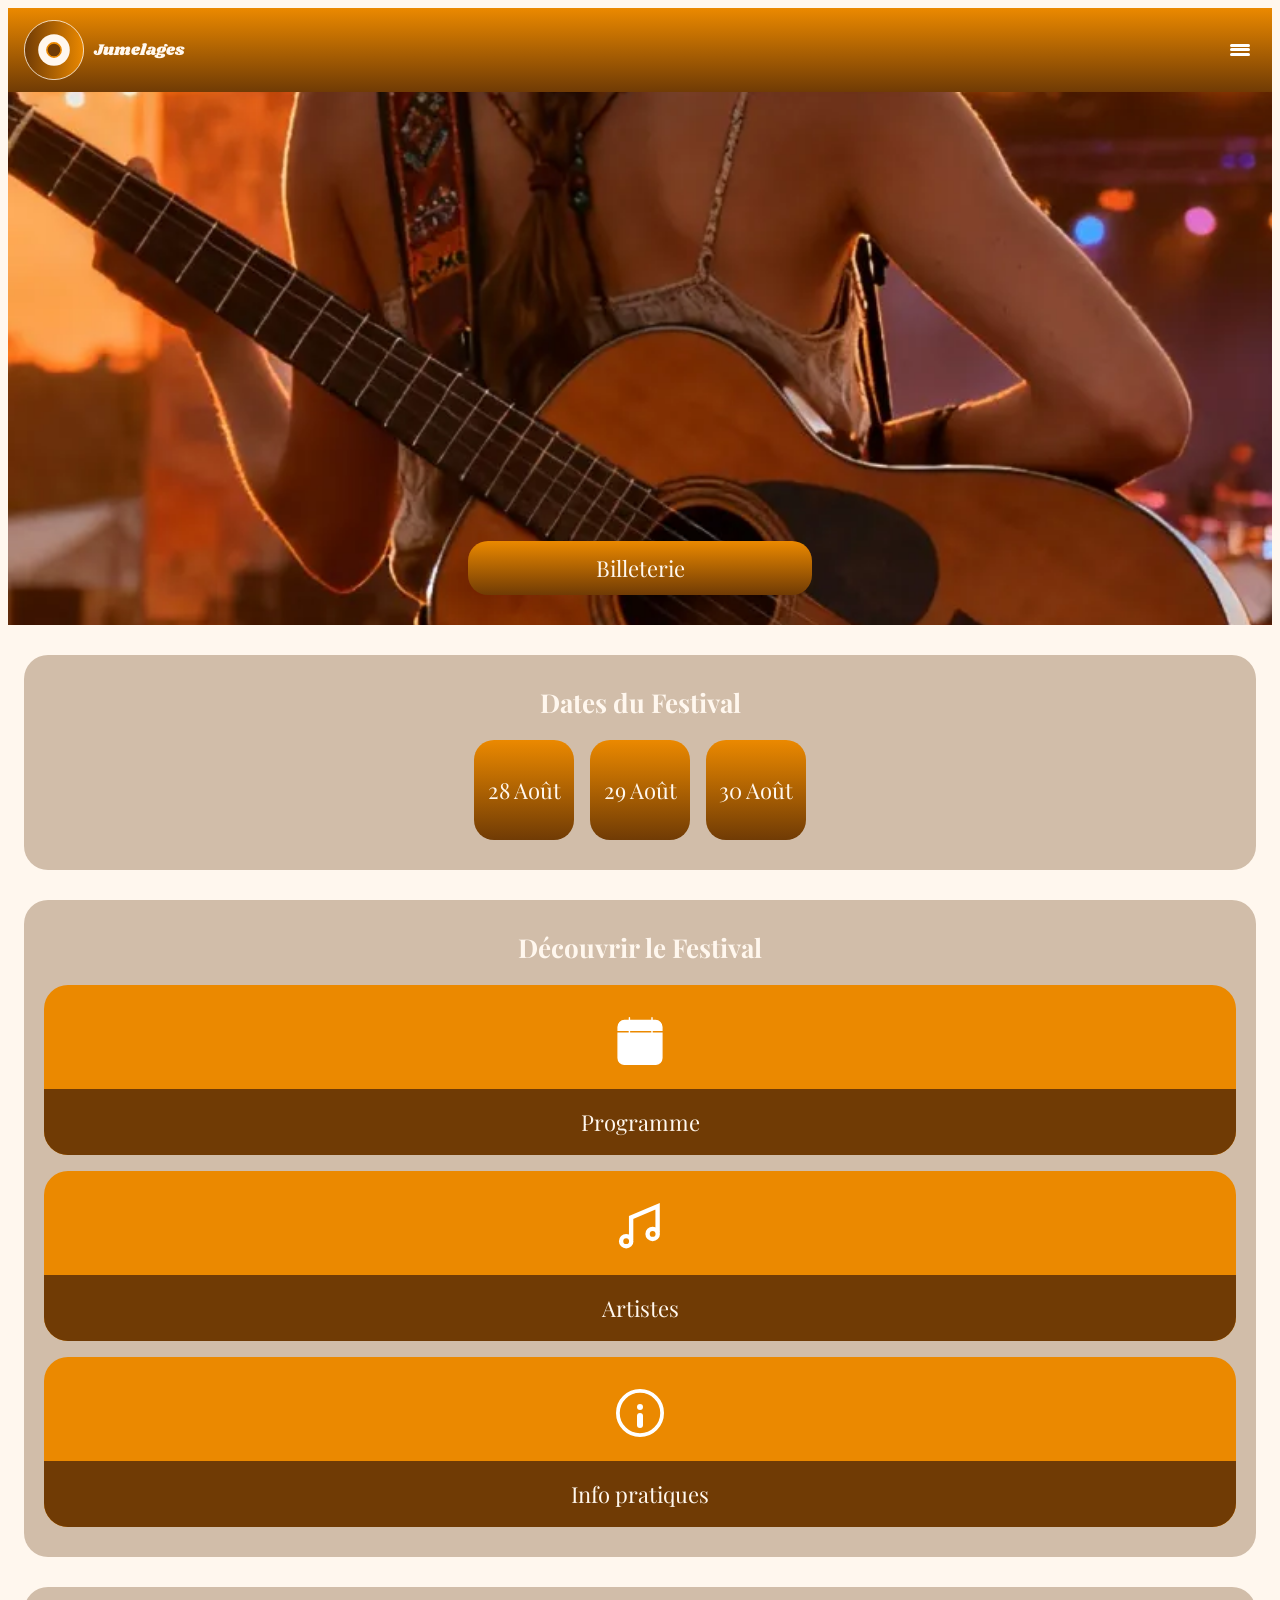
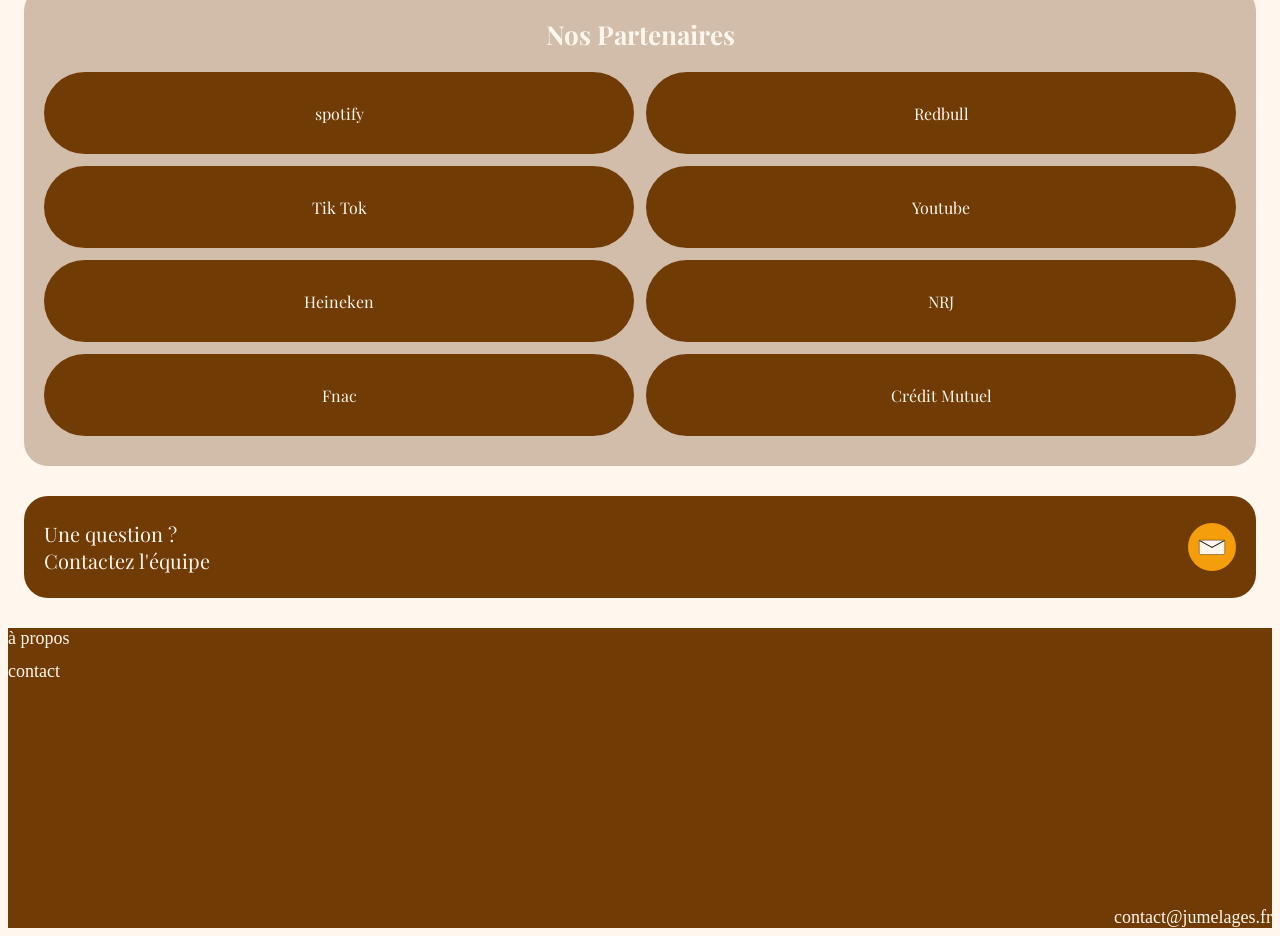
<file: index.html>
<!DOCTYPE html>
<html lang="fr">

<head>
    <meta charset="UTF-8">
    <meta name="viewport" content="width=device-width, initial-scale=1.0">
    <meta name="description" content="Festival de musique Jumelages tenu à Montbéliard">
    <title>Jumelages - Festival de Musique</title>
    <!-- Script chargé en bas de page (voir fin du body) -->
    <!-- Feuille de styles -->
    <link rel="stylesheet" href="/src/css/style.css">
    <!-- Favicons -->
    <link rel="icon" type="image/png" href="/assets/favicon/favicon-96x96.png" sizes="96x96">
    <link rel="icon" type="image/svg+xml" href="/assets/favicon/favicon.svg">
    <link rel="shortcut icon" href="/assets/favicon/favicon.ico">
    <link rel="apple-touch-icon" sizes="180x180" href="/assets/favicon/apple-touch-icon.png">
    <link rel="manifest" href="/assets/favicon/site.webmanifest">
    <meta name="apple-mobile-web-app-title" content="Jumelages">
    <!--Fonts-->
    <link rel="preconnect" href="https://fonts.googleapis.com">
    <link rel="preconnect" href="https://fonts.gstatic.com" crossorigin>
    <link
        href="https://fonts.googleapis.com/css2?family=Inter:ital,opsz,wght@0,14..32,100..900;1,14..32,100..900&family=Shrikhand&display=swap"
        rel="stylesheet">
    <link rel="preconnect" href="https://fonts.googleapis.com">
    <link rel="preconnect" href="https://fonts.gstatic.com" crossorigin>
    <link
        href="https://fonts.googleapis.com/css2?family=Inter:ital,opsz,wght@0,14..32,100..900;1,14..32,100..900&family=Playfair+Display:ital,wght@0,400..900;1,400..900&family=Shrikhand&display=swap"
        rel="stylesheet">
</head>
<body>
    <!-- Header -->
    <header class="header">
        <a class="header__link" href="/">
            <img class="header__logo" src="/assets/Icone/Logo.svg" alt="Logo Jumelages">
            <p class="header__logo-text">Jumelages</p>
        </a>
        <button class="menu-toggle" id="menuOpen" type="button" aria-controls="mainMenu" aria-expanded="false">
            <span></span>
            Menu
        </button>
        <!-- Menu -->
    <nav id="mainMenu" class="menu" aria-hidden="true">
        <div class="menu__bar">
            <div class="menu__brand">
                <img src="/assets/Icone/Logo.svg" alt="Logo Jumelages" class="menu__logo">
                <span class="menu__title">Jumelages</span>
            </div>
            <button class="menu__close" id="menuClose" type="button" aria-label="Fermer le menu">×</button>
        </div>
        <ul class="menu__list">
            <li><a class="menu__item-acceuil" href="/"><span class="menu__icon"><img src="assets/Icone/House.svg" alt=""></span><span class="menu__text">Accueil</span></a></li>
            <li><a class="menu__item" href="/le_festival.html"><span class="menu__icon"></span><span class="menu__text">Le Festival</span></a></li>
            <li><a class="menu__item" href="/programme.html"><span class="menu__icon"><img src="assets/Icone/calepin.svg" alt=""></span><span class="menu__text">Programme</span></a></li>
            <li><a class="menu__item" href="/artiste.html"><span class="menu__icon"><img src="assets/Icone/note-de-musique.svg" alt=""></span><span class="menu__text">Artistes</span></a></li>
            <li><a class="menu__item" href="/scenes.html"><span class="menu__icon"><img src="assets/Icone/Position.svg" alt=""></span><span class="menu__text">Scènes</span></a></li>
            <li><a class="menu__item" href="/info_pratique.html"><span class="menu__icon"><img src="assets/Icone/Information.svg" alt=""></span><span class="menu__text">Infos pratiques</span></a></li>
            <li><a class="menu__item" href="/contact.html"><span class="menu__icon"><img src="assets/Icone/Icône-envellope-seule.svg" alt="icone envelloppe"></span><span class="menu__text">Contact</span></a></li>
        </ul>
    </nav>

    </header>
    
    <!-- Contenu principal -->
    <main>
        <!-- Hero -->
        <div class="hero__home">
            <button class="hero__button">Billeterie</button>
        </div>
        <!-- Dates Festival -->
        <div class="dates-festival">
            <h3> Dates du Festival </h3>
            <ul class="dates-festival__list">
                <li class="dates-festival__item">
                    <button class="dates-festival__button">28 Août</button>
                </li>
                <li class="dates-festival__item">
                    <button class="dates-festival__button">29 Août</button>
                </li>
                <li class="dates-festival__item">
                    <button class="dates-festival__button">30 Août</button>
                </li>
            </ul>
        </div>
        <!-- Découvrir le Festival -->
        <div class="decouvrir-festival">
            <h3> Découvrir le Festival </h3>
            <ul class="decouvrir-festival__list">
                <li class="decouvrir-festival__item">
                    <a href="/programme.html">
                        <img src="/assets/Icone/calepin.svg" alt="">
                        <p class="btn"> 
                            Programme
                        </p>
                    </a>
                </li>
                <li class="decouvrir-festival__item">
                    <a href="/artiste.html">
                        <img src="/assets/Icone/note-de-musique.svg" alt="">
                        <p class="btn">
                            Artistes
                        </p>
                    </a>
                </li>
                <li class="decouvrir-festival__item">
                    <a href="/info_pratique.html">
                        <img src="/assets/Icone/Information.svg" alt="">
                        <p class="btn">
                            Info pratiques
                        </p>
                    </a>
                </li>
            </ul>
        </div>
        <!-- Partenaires -->
        <div class="partenaires">
            <h3> Nos Partenaires </h3>
            <ul class="partenaires__list">
                <li class="partenaires__item">
                    <a href="https://open.spotify.com/intl-fr">
                        <p class="sous-titre">
                        spotify
                        </p>
                    </a>
                </li>
                <li class="partenaires__item">
                    <a href="https://www.redbull.com/fr-fr">
                        <p class="sous-titre">
                            Redbull
                        </p>
                    </a>
                </li>
                <li class="partenaires__item">
                    <a href="https://www.tiktok.com/fr">
                        <p class="sous-titre">
                            Tik Tok
                        </p>
                    </a>
                </li>
                <li class="partenaires__item">
                    <a href="https://www.youtube.com">
                        <p class="sous-titre">
                            Youtube
                        </p>
                    </a>
                </li>
                <li class="partenaires__item">
                    <a href="https://www.heinekenfrance.fr">
                        <p class="sous-titre">
                            Heineken
                        </p>
                    </a>
                </li>
                <li class="partenaires__item">
                    <a href="https://www.nrj.fr">
                        <p class="sous-titre">
                            NRJ
                        </p>
                    </a>
                </li>
                <li class="partenaires__item">
                    <a href="https://www.fnac.com">
                        <p class="sous-titre">
                            Fnac
                        </p>
                    </a>
                </li>
                <li class="partenaires__item">
                    <a href="https://www.creditmutuel.fr">
                        <p class="sous-titre">
                            Crédit Mutuel
                        </p>
                    </a>
                </li>
            </ul>
        </div>
        <!-- Bouton de contact-->
         <div class="contact-btn">
            <p class="texte">
                Une question ?
                <br/>
                <span class="sous-titre">
                 Contactez l'équipe  
                </span>
            </p>
            <img src="/assets/Icone/Icone_envellope.svg" alt="">
         </div>
    </main>
    <!-- Footer -->
    <footer class="footer">
        <nav class="footer__nav">
            <a href="/le_festival.html" class="footer__link">à propos</a>
            <a href="/contact.html" class="footer__link">contact</a>
        </nav>
        <p class="footer__contact">contact@jumelages.fr</p>
    </footer>
    </body>
    <script src="/src/js/sript.js"></script>
</html>
</file>
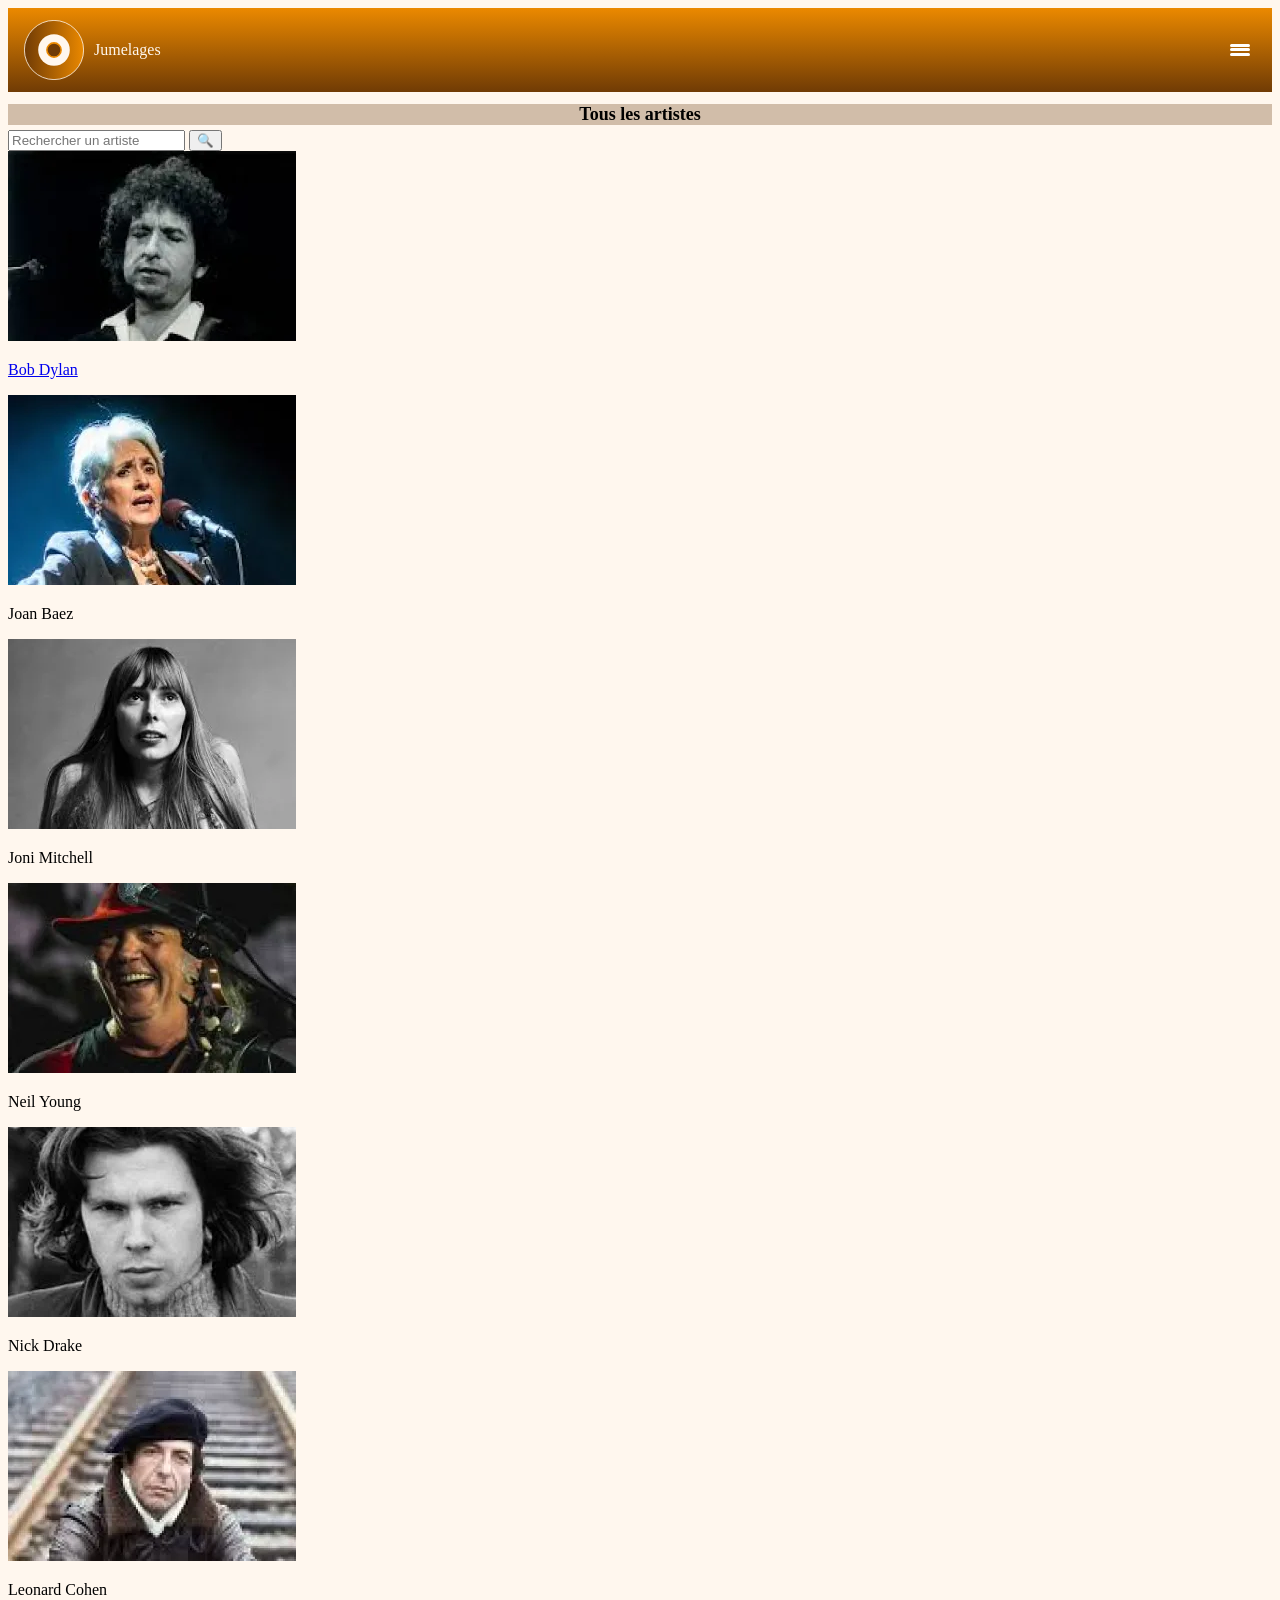
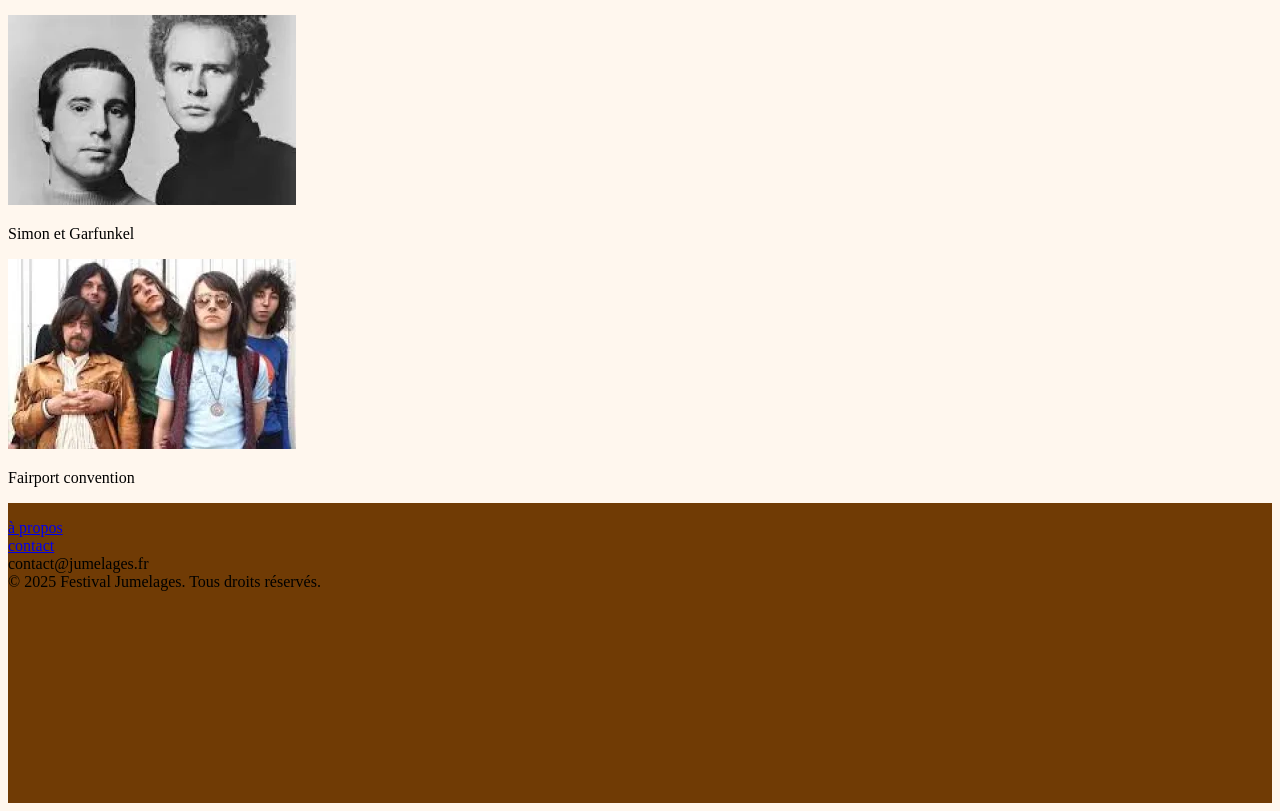
<file: artiste.html>
<!DOCTYPE html>
<html lang="fr">

<head>
    <meta charset="UTF-8">
    <meta name="viewport" content="width=device-width, initial-scale=1.0">
    <title>Jumelages</title>
    <!-- Feuille de styles -->
    <link rel="stylesheet" href="/src/css/style.css">
    <!-- Favicons -->
    <link rel="icon" type="image/png" href="/assets/favicon/favicon-96x96.png" sizes="96x96">
    <link rel="icon" type="image/svg+xml" href="/assets/favicon/favicon.svg">
    <link rel="shortcut icon" href="/assets/favicon/favicon.ico">
    <link rel="apple-touch-icon" sizes="180x180" href="/assets/favicon/apple-touch-icon.png">
    <link rel="manifest" href="/assets/favicon/site.webmanifest">
    <meta name="apple-mobile-web-app-title" content="Jumelages">
</head>

<body>
    <!-- Header -->
    <header class="header">
        <a class="header__link" href="/">
            <img class="header__logo" src="/assets/Icone/Logo.svg" alt="Logo Jumelages">
            <p class="header__logo-text">Jumelages</p>
        </a>
        <button class="menu-toggle" id="menuOpen" type="button" aria-controls="mainMenu" aria-expanded="false">
            <span></span>
            Menu
        </button>
    </header>

    <!-- Menu drawer -->
    <nav id="mainMenu" class="menu" aria-hidden="true">
        <div class="menu__bar">
            <div class="menu__brand">
                <img src="/assets/Icone/Logo.svg" alt="Logo Jumelages" class="menu__logo">
                <span class="menu__title">Jumelages</span>
            </div>
            <button class="menu__close" id="menuClose" type="button" aria-label="Fermer le menu">×</button>
        </div>
        <ul class="menu__list">
            <li><a class="menu__item-acceuil" href="/"><span class="menu__icon"><img src="assets/Icone/House.svg"
                            alt=""></span><span class="menu__text">Accueil</span></a></li>
            <li><a class="menu__item" href="/le_festival.html"><span class="menu__icon"></span><span
                        class="menu__text">Le
                        Festival</span></a></li>
            <li><a class="menu__item" href="/programme.html"><span class="menu__icon"><img
                            src="assets/Icone/calepin.svg" alt=""></span><span class="menu__text">Programme</span></a>
            </li>
            <li><a class="menu__item" href="/artiste.html"><span class="menu__icon"><img
                            src="assets/Icone/note-de-musique.svg" alt=""></span><span
                        class="menu__text">Artistes</span></a></li>
            <li><a class="menu__item" href="/scenes.html"><span class="menu__icon"><img src="assets/Icone/Position.svg"
                            alt=""></span><span class="menu__text">Scènes</span></a></li>
            <li><a class="menu__item" href="/info_pratique.html"><span class="menu__icon"><img
                            src="assets/Icone/Information.svg" alt=""></span><span class="menu__text">Infos
                        pratiques</span></a></li>
            <li><a class="menu__item" href="/contact.html"><span class="menu__icon"><img
                            src="assets/Icone/Icône-envellope-seule.svg" alt="icone envelloppe"></span><span
                        class="menu__text">Contact</span></a></li>
        </ul>
    </nav>
    </header>
    <!--Contenu principale-->
    <main>
        <div class="hero">
            <h1>
                Tous les artistes
            </h1>
        </div>
        <div class="search-bar">
            <input type="search" id="site-search" name="q" placeholder="Rechercher un artiste" />
            <button type="submit" class="search-btn">🔍</button>
        </div>
        <div class="artiste_card">
            <a href="/template_artiste.html">
                <img src="/assets/Image/bob_dylan_picture.webp" alt="Photos de l'artiste Bob Dylan" loading="lazy">
                <p class="texte__artiste">
                    Bob Dylan
                </p>
            </a>
            <a>
                <img src="/assets/Image/joan_baez_picture.webp" alt="Photos de l'artiste Joan Baez" loading="lazy">
                <p class="texte__artiste">
                    Joan Baez
                </p>
            </a>
            <a>
                <img src="/assets/Image/joni_mitchell_picture.webp" alt="Photos de l'artiste Joni Mitchell"
                    loading="lazy">
                <p class="texte__artiste">
                    Joni Mitchell
                </p>
            </a>
            <a>
                <img src="/assets/Image/neil_young_picture.webp" alt="Photos de l'artiste Neil Young" loading="lazy">
                <p class="texte__artiste">
                    Neil Young
                </p>
            </a>
            <a>
                <img src="/assets/Image/nick_drack_picture.webp" alt="Photos de l'artiste Nick Drake" loading="lazy">
                <p class="texte__artiste">
                    Nick Drake
                </p>
            </a>
            <a>
                <img src="/assets/Image/leonard_cohen_picture.webp" alt="Photos de l'artiste Leonard Cohen"
                    loading="lazy">
                <p class="texte__artiste">
                    Leonard Cohen
                </p>
            </a>
            <a>
                <img src="/assets/Image/simon_garfunkel_picture.webp" alt="Photos du groupe Simon et Garfunkel"
                    loading="lazy">
                <p class="texte__artiste">
                    Simon et Garfunkel
                </p>
            </a>
            <a>
                <img src="/assets/Image/fairport_convention_picture.webp"
                    alt="Photos du groupe d'artistes Fairport convention" loading="lazy">
                <p class="texte__artiste">
                    Fairport convention
                </p>
            </a>
        </div>
    </main>
    <!-- Footer -->
    <footer class="footer">
        <p class="footer__text">
            <a href="/le_festival.html">
                à propos
            </a>
            <br />
            <a href="/contact.html">
                contact
            </a>
            <br />
            contact@jumelages.fr
            <br />
            &copy; 2025 Festival Jumelages. Tous droits réservés.
        </p>
    </footer>
</body>

</html>
</file>
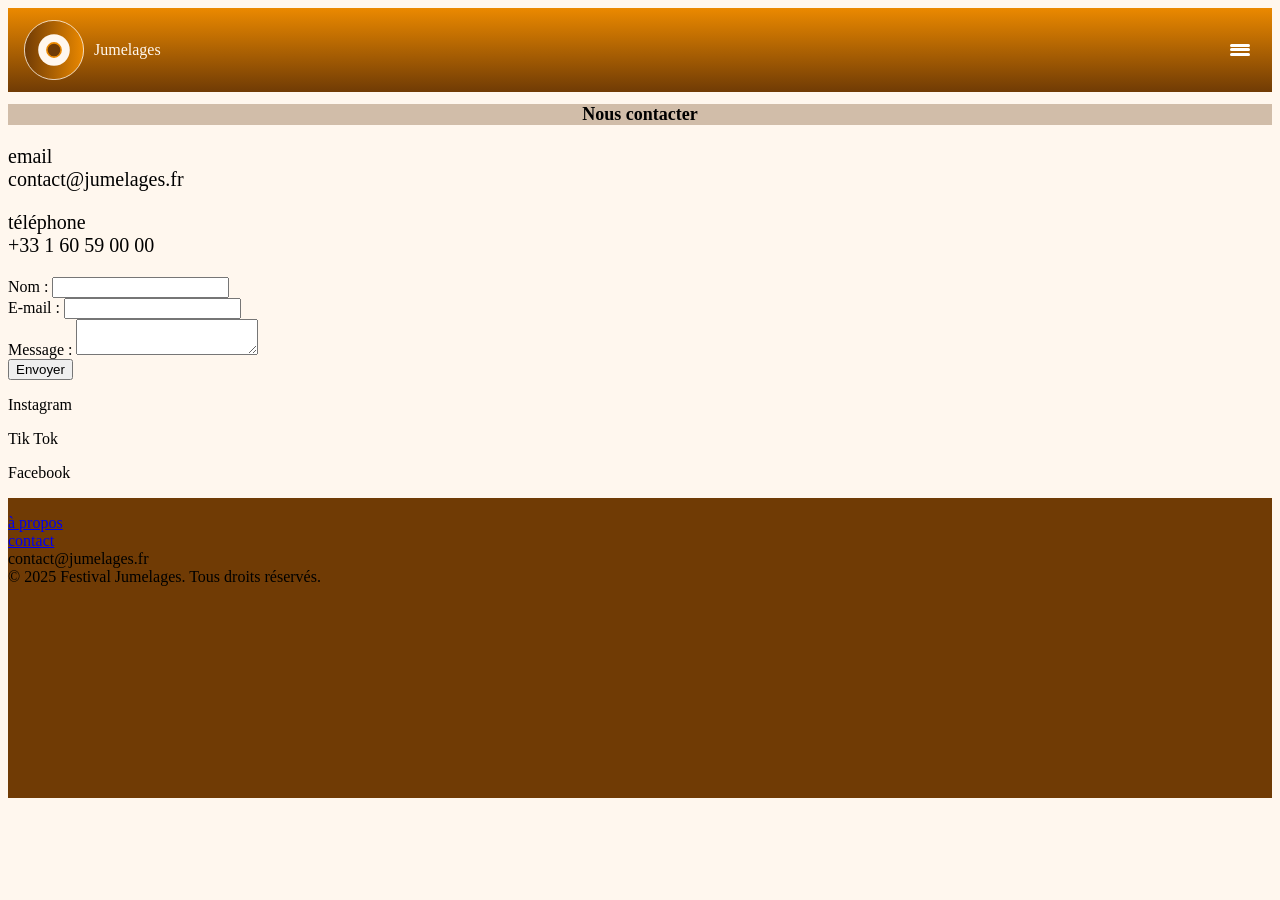
<file: contact.html>
<!DOCTYPE html>
<html lang="fr">

<head>
    <meta charset="UTF-8">
    <meta name="viewport" content="width=device-width, initial-scale=1.0">
    <title>Jumelages</title>
    <!-- Feuille de styles -->
    <link rel="stylesheet" href="/src/css/style.css">
    <!-- Favicons -->
    <link rel="icon" type="image/png" href="/assets/favicon/favicon-96x96.png" sizes="96x96">
    <link rel="icon" type="image/svg+xml" href="/assets/favicon/favicon.svg">
    <link rel="shortcut icon" href="/assets/favicon/favicon.ico">
    <link rel="apple-touch-icon" sizes="180x180" href="/assets/favicon/apple-touch-icon.png">
    <link rel="manifest" href="/assets/favicon/site.webmanifest">
    <meta name="apple-mobile-web-app-title" content="Jumelages">
</head>

<body>
    <!-- Header -->
    <header class="header">
        <a class="header__link" href="/">
            <img class="header__logo" src="/assets/Icone/Logo.svg" alt="Logo Jumelages">
            <p class="header__logo-text">Jumelages</p>
        </a>
        <button class="menu-toggle" id="menuOpen" type="button" aria-controls="mainMenu" aria-expanded="false">
            <span></span>
            Menu
        </button>
    </header>

    <!-- Menu drawer -->
    <nav id="mainMenu" class="menu" aria-hidden="true">
        <div class="menu__bar">
            <div class="menu__brand">
                <img src="/assets/Icone/Logo.svg" alt="Logo Jumelages" class="menu__logo">
                <span class="menu__title">Jumelages</span>
            </div>
            <button class="menu__close" id="menuClose" type="button" aria-label="Fermer le menu">×</button>
        </div>
        <ul class="menu__list">
            <li><a class="menu__item-acceuil" href="/"><span class="menu__icon"><img src="assets/Icone/House.svg"
                            alt=""></span><span class="menu__text">Accueil</span></a></li>
            <li><a class="menu__item" href="/le_festival.html"><span class="menu__icon"></span><span
                        class="menu__text">Le
                        Festival</span></a></li>
            <li><a class="menu__item" href="/programme.html"><span class="menu__icon"><img
                            src="assets/Icone/calepin.svg" alt=""></span><span class="menu__text">Programme</span></a>
            </li>
            <li><a class="menu__item" href="/artiste.html"><span class="menu__icon"><img
                            src="assets/Icone/note-de-musique.svg" alt=""></span><span
                        class="menu__text">Artistes</span></a></li>
            <li><a class="menu__item" href="/scenes.html"><span class="menu__icon"><img src="assets/Icone/Position.svg"
                            alt=""></span><span class="menu__text">Scènes</span></a></li>
            <li><a class="menu__item" href="/info_pratique.html"><span class="menu__icon"><img
                            src="assets/Icone/Information.svg" alt=""></span><span class="menu__text">Infos
                        pratiques</span></a></li>
            <li><a class="menu__item" href="/contact.html"><span class="menu__icon"><img
                            src="assets/Icone/Icône-envellope-seule.svg" alt="icone envelloppe"></span><span
                        class="menu__text">Contact</span></a></li>
        </ul>
    </nav>
    </header>

    <!-- Contenu principal -->
    <main>
        <div class="hero">
            <h1>
                Nous contacter
            </h1>
        </div>
        <div class="info__contact">
            <p class="texte">
                email
                <br />
                contact@jumelages.fr
            </p>
        </div>
        <div class="info__contact">
            <p class="texte">
                téléphone
                <br />
                +33 1 60 59 00 00
            </p>
        </div>
        <div class="formulaire">
            <form action="/data.html" method="post">
                <div class="formulaire__input">
                    <label for="name">Nom&nbsp;:</label>
                    <input type="text" id="name" name="user_name" />
                </div>
                <div class="formulaire__input">
                    <label for="mail">E-mail&nbsp;:</label>
                    <input type="email" id="mail" name="user_mail" />
                </div>
                <div class="formulaire__input">
                    <label for="msg">Message&nbsp;:</label>
                    <textarea id="msg" name="user_message">
                    </textarea>
                </div>
                <div class="button__formulaire">
                    <button type="submit">Envoyer</button>
                </div>
            </form>
            <div class="card__reseaux">
                <p class="sous-titre">
                    Instagram
                </p>
            </div>
            <div class="card__reseaux">
                <p class="sous-titre">
                    Tik Tok
                </p>
            </div>
            <div class="card__reseaux">
                <p class="sous-titre">
                    Facebook
                </p>
            </div>
    </main>
    <!-- Footer -->
    <footer class="footer">
        <p class="footer__text">
            <a href="/le_festival.html">
                à propos
            </a>
            <br />
            <a href="/contact.html">
                contact
            </a>
            <br />
            contact@jumelages.fr
            <br />
            &copy; 2025 Festival Jumelages. Tous droits réservés.
        </p>
    </footer>
</body>

</html>
</file>
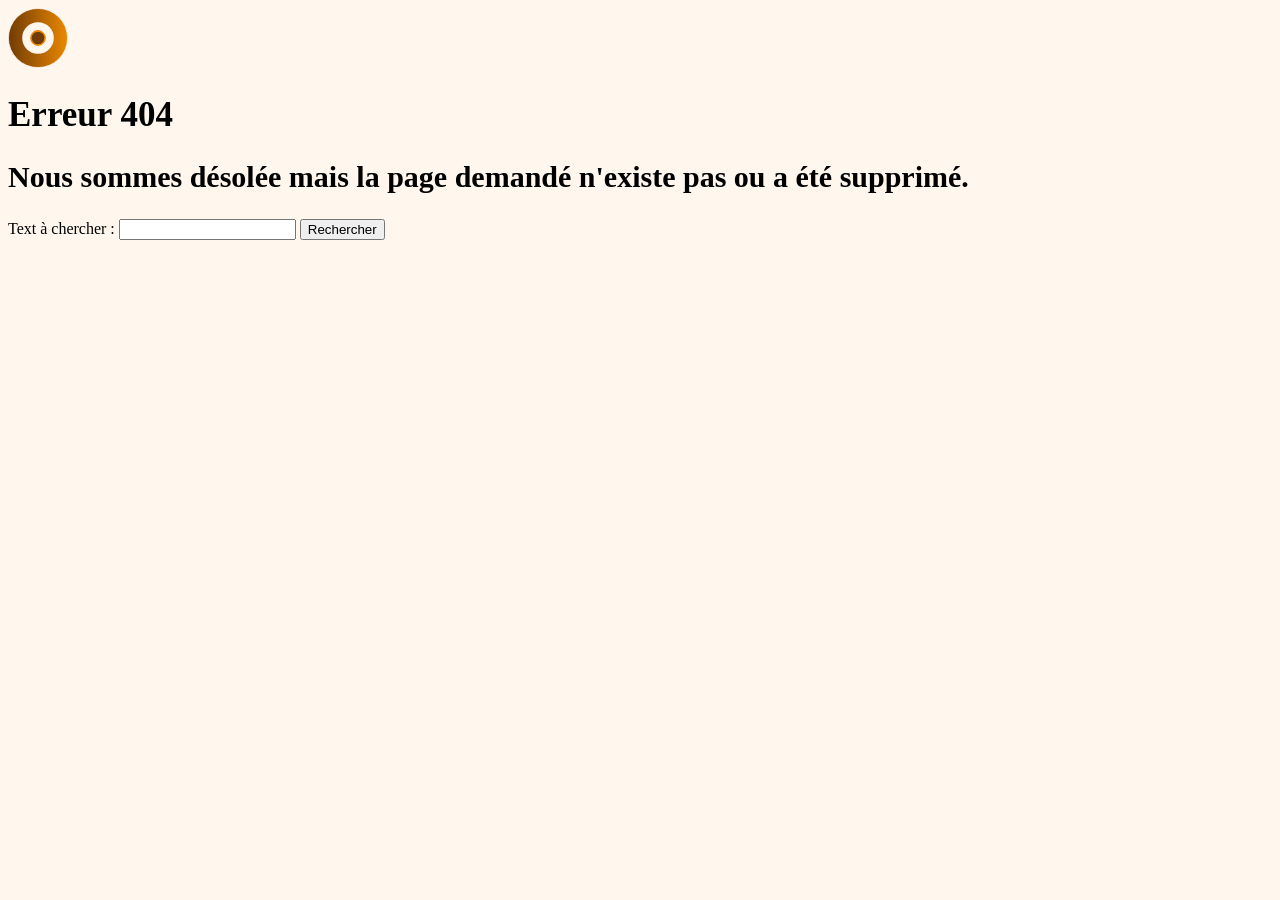
<file: erreur_404.html>
<!DOCTYPE html>
<html lang="fr">
<head>
    <meta charset="UTF-8">
    <meta name="viewport" content="width=device-width, initial-scale=1.0">
    <title>Erreur 404 Page not found</title>
    <link rel="stylesheet" href="/src/css/style.css">
    <!-- Favicons -->
    <link rel="icon" type="image/png" href="/assets/favicon/favicon-96x96.png" sizes="96x96">
    <link rel="icon" type="image/svg+xml" href="/assets/favicon/favicon.svg">
    <link rel="shortcut icon" href="/assets/favicon/favicon.ico">
    <link rel="apple-touch-icon" sizes="180x180" href="/assets/favicon/apple-touch-icon.png">
    <link rel="manifest" href="/assets/favicon/site.webmanifest">
    <meta name="apple-mobile-web-app-title" content="Jumelages">
</head>
<body>
    <main>
        <img class="header__logo" src="/assets/Icone/Logo.svg" alt="Logo Jumelages">
        <h1>
            Erreur 404
        </h1>
        <h2 class="404">
            Nous sommes désolée mais la page demandé n'existe pas ou a été supprimé.
        </h2>
    
        <form action="https://duckduckgo.com/" method="GET" x-data="{ q:'', }" x-on:submit="q = q + ' site:mmimontbeliard.com'">
            <label for="q">Text à chercher :</label>
            <input type="text" id="q" name="q" x-model="q">
            <button type="submit">Rechercher</button>
        </form> 
    </main>
</body>
</html>
</file>
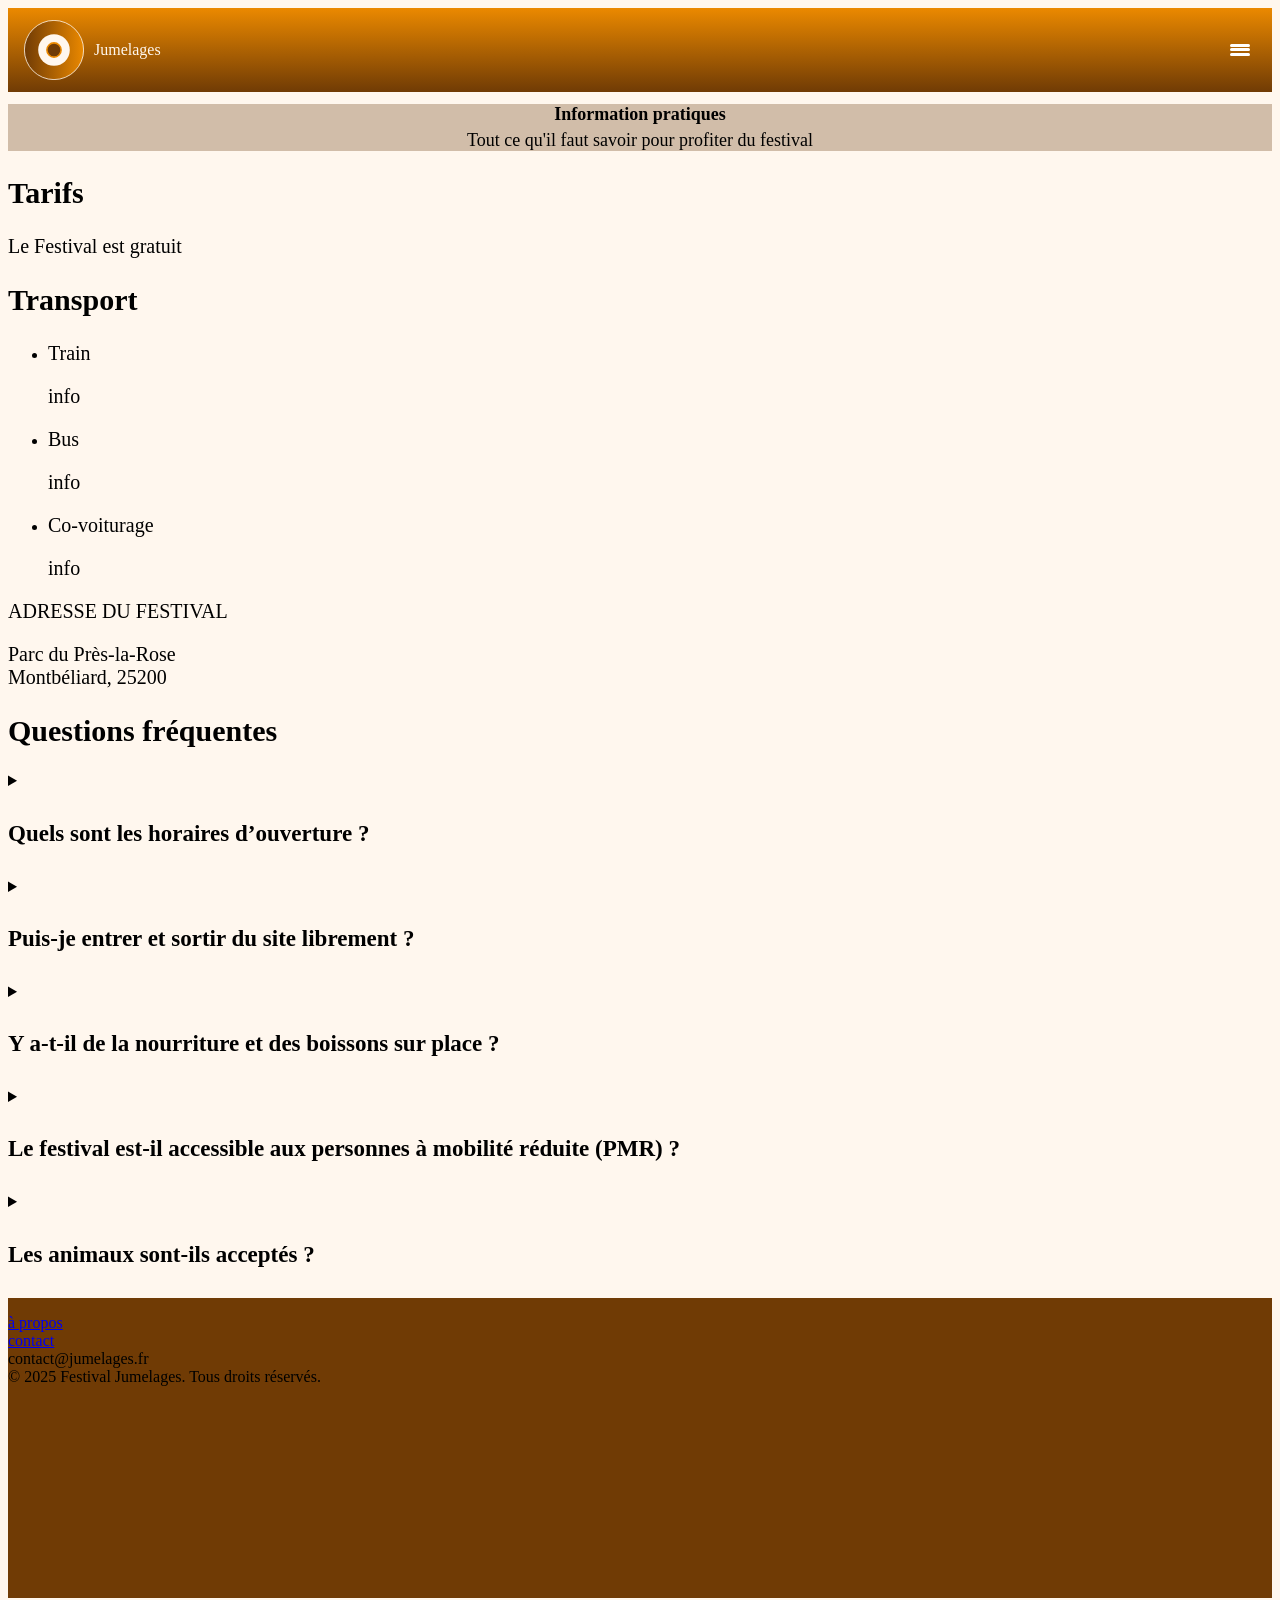
<file: info_pratique.html>
<!DOCTYPE html>
<html lang="fr">

<head>
    <meta charset="UTF-8">
    <meta name="viewport" content="width=device-width, initial-scale=1.0">
    <title>Jumelages</title>
    <!-- Feuille de styles -->
    <link rel="stylesheet" href="/src/css/style.css">
    <!-- Favicons -->
    <link rel="icon" type="image/png" href="/assets/favicon/favicon-96x96.png" sizes="96x96">
    <link rel="icon" type="image/svg+xml" href="/assets/favicon/favicon.svg">
    <link rel="shortcut icon" href="/assets/favicon/favicon.ico">
    <link rel="apple-touch-icon" sizes="180x180" href="/assets/favicon/apple-touch-icon.png">
    <link rel="manifest" href="/assets/favicon/site.webmanifest">
    <meta name="apple-mobile-web-app-title" content="Jumelages">
</head>

<body>
    <header class="header">
        <a class="header__link" href="/">
            <img class="header__logo" src="/assets/Icone/Logo.svg" alt="Logo Jumelages">
            <p class="header__logo-text">Jumelages</p>
        </a>
        <button class="menu-toggle" id="menuOpen" type="button" aria-controls="mainMenu" aria-expanded="false">
            <span></span>
            Menu
        </button>
    </header>

    <!-- Menu drawer -->
    <nav id="mainMenu" class="menu" aria-hidden="true">
        <div class="menu__bar">
            <div class="menu__brand">
                <img src="/assets/Icone/Logo.svg" alt="Logo Jumelages" class="menu__logo">
                <span class="menu__title">Jumelages</span>
            </div>
            <button class="menu__close" id="menuClose" type="button" aria-label="Fermer le menu">×</button>
        </div>
        <ul class="menu__list">
            <li><a class="menu__item-acceuil" href="/"><span class="menu__icon"><img src="assets/Icone/House.svg"
                            alt=""></span><span class="menu__text">Accueil</span></a></li>
            <li><a class="menu__item" href="/le_festival.html"><span class="menu__icon"></span><span
                        class="menu__text">Le
                        Festival</span></a></li>
            <li><a class="menu__item" href="/programme.html"><span class="menu__icon"><img
                            src="assets/Icone/calepin.svg" alt=""></span><span class="menu__text">Programme</span></a>
            </li>
            <li><a class="menu__item" href="/artiste.html"><span class="menu__icon"><img
                            src="assets/Icone/note-de-musique.svg" alt=""></span><span
                        class="menu__text">Artistes</span></a></li>
            <li><a class="menu__item" href="/scenes.html"><span class="menu__icon"><img src="assets/Icone/Position.svg"
                            alt=""></span><span class="menu__text">Scènes</span></a></li>
            <li><a class="menu__item" href="/info_pratique.html"><span class="menu__icon"><img
                            src="assets/Icone/Information.svg" alt=""></span><span class="menu__text">Infos
                        pratiques</span></a></li>
            <li><a class="menu__item" href="/contact.html"><span class="menu__icon"><img
                            src="assets/Icone/Icône-envellope-seule.svg" alt="icone envelloppe"></span><span
                        class="menu__text">Contact</span></a></li>
        </ul>
    </nav>
    </header>
    <div class="hero">
        <h1>
            Information pratiques
        </h1>
        <p class="sous-titre">
            Tout ce qu'il faut savoir pour profiter du festival
        </p>
    </div>
    <div class="h2">
        <h2>
            Tarifs
        </h2>
    </div>
    <div class="card__info-tarif">
        <p class="texte">
            Le Festival est gratuit
        </p>
    </div>
    <div class="h2">
        <h2>
            Transport
        </h2>
    </div>
    <div class="card__info-transport">
        <ul>
            <li>
                <p class="texte">
                    Train
                </p>
                <p class="texte">
                    info
                </p>
            </li>
            <li>
                <p class="texte">
                    Bus
                </p>
                <p class="texte">
                    info
                </p>
            </li>
            <li>
                <p class="texte">
                    Co-voiturage
                </p>
                <p class="texte">
                    info
                </p>
            </li>
        </ul>
    </div>
    <div class="adresse">
        <p class="texte">
            ADRESSE DU FESTIVAL
        </p>
        <p class="texte">
            Parc du Près-la-Rose
            <br />
            Montbéliard, 25200
        </p>
    </div>
    <div class="question-frequente">
        <h2>
            Questions fréquentes
        </h2>
        <details name="faq-items">
            <summary>
                <h4>
                    Quels sont les horaires d’ouverture ?
                </h4>
            </summary>
            <div class="reponse">
                <p class="texte">
                    Les portes ouvrent à 15h et les concerts se terminent vers 00h
                    <br />
                    les vendredi et samedi, et vers 23h le dimanche.
                </p>
            </div>
        </details>
        <details name="faq-items">
            <summary>
                <h4>
                    Puis-je entrer et sortir du site librement ?
                </h4>
            </summary>
            <div class="reponse">
                <p class="texte">
                    Oui, une fois ton billet scanné, un bracelet vous sera remis.
                </p>
            </div>
        </details>
        <details name="faq-items">
            <summary>
                <h4>
                    Y a-t-il de la nourriture et des boissons sur place ?
                </h4>
            </summary>
            <div class="reponse">
                <p class="texte">
                    Oui, plusieurs stands proposent des repas, snacks et boissons,
                    <br />
                    avec des options végétariennes
                </p>
            </div>
        </details>
        <details name="faq-items">
            <summary>
                <h4>
                    Le festival est-il accessible aux personnes à mobilité réduite (PMR) ?
                </h4>
            </summary>
            <div class="reponse">
                <p class="texte">
                    Oui, le site dispose d’entrées adaptées
                    <br />
                    et de zones réservées près des scènes pour les personnes à mobilité réduite.
                    <br />
                    Des sanitaires adaptés sont également prévus.
                </p>
            </div>
        </details>
        <details name="faq-items">
            <summary>
                <h4>
                    Les animaux sont-ils acceptés ?
                </h4>
            </summary>
            <div class="reponse">
                <p class="texte">
                    Non, les animaux ne sont pas autorisés sur le site du festival,

                    <br />
                    à l’exception des chiens guides et chiens d’assistance,
                    <br />
                    sur présentation d’un justificatif.
                </p>
            </div>
        </details>
    </div>
    <!-- Footer -->
    <footer class="footer">
        <p class="footer__text">
            <a href="/le_festival.html">
                à propos
            </a>
            <br />
            <a href="/contact.html">
                contact
            </a>
            <br />
            contact@jumelages.fr
            <br />
            &copy; 2025 Festival Jumelages. Tous droits réservés.
        </p>
    </footer>
</body>

</html>
</file>
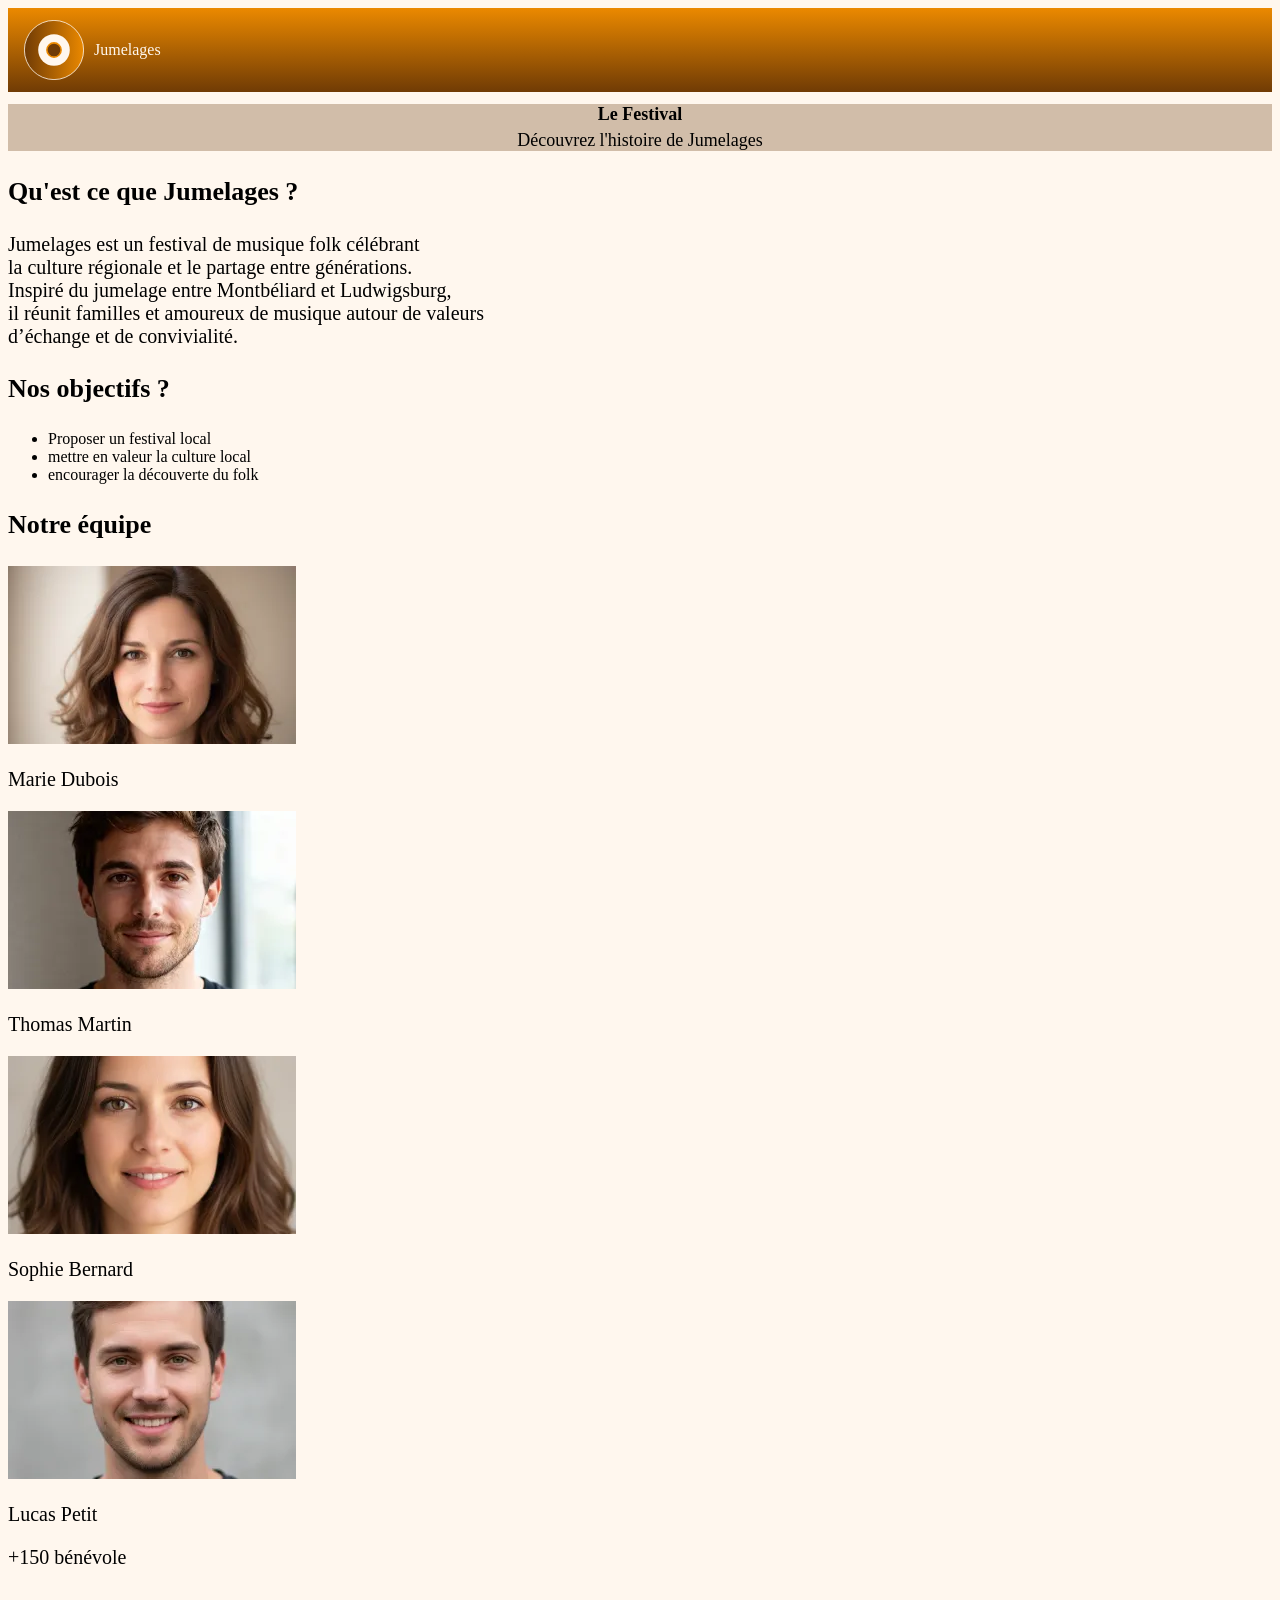
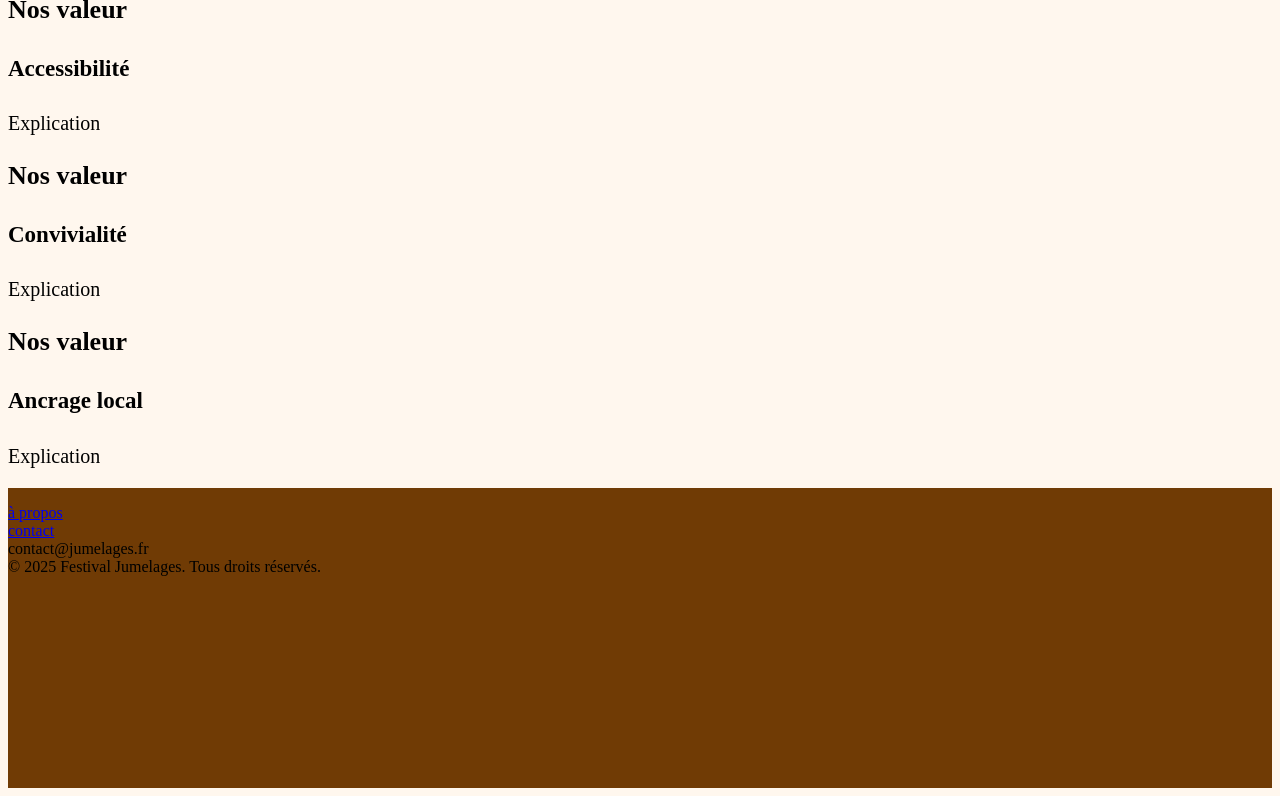
<file: le_festival.html>
<!DOCTYPE html>
<html lang="fr">
<head>
    <meta charset="UTF-8">
    <meta name="viewport" content="width=device-width, initial-scale=1.0">
    <title>Jumelages</title>
    <!--Script-->
    <link rel="script" href="src/js/sript.js">
    <!-- Feuille de styles -->
    <link rel="stylesheet" href="/src/css/style.css">
    <!-- Favicons -->
    <link rel="icon" type="image/png" href="/assets/favicon/favicon-96x96.png" sizes="96x96">
    <link rel="icon" type="image/svg+xml" href="/assets/favicon/favicon.svg">
    <link rel="shortcut icon" href="/assets/favicon/favicon.ico">
    <link rel="apple-touch-icon" sizes="180x180" href="/assets/favicon/apple-touch-icon.png">
    <link rel="manifest" href="/assets/favicon/site.webmanifest">
    <meta name="apple-mobile-web-app-title" content="Jumelages">
</head>
<body>
    <!-- Header -->
    <header class="header">
        <a class="header__link" href="/">
            <img class="header__logo" src="/assets/Icone/Logo.svg" alt="Logo Jumelages">
            <p class="header__logo-text">Jumelages</p>
        </a>
        <nav id="mainMenu" class="menu" aria-hidden="true">
            <div class="menu__bar">
                <div class="menu__brand">
                    <img src="/assets/Icone/Logo.svg" alt="Logo Jumelages" class="menu__logo">
                    <span class="menu__title">Jumelages</span>
                </div>
                <button class="menu__close" id="menuClose" type="button" aria-label="Fermer le menu">×</button>
            </div>
            <ul class="menu__list">
                <li><a class="menu__item-acceuil" href="/"><span class="menu__icon"><img src="assets/Icone/House.svg"
                                alt=""></span><span class="menu__text">Accueil</span></a></li>
                <li><a class="menu__item" href="/le_festival.html"><span class="menu__icon"></span><span class="menu__text">Le
                            Festival</span></a></li>
                <li><a class="menu__item" href="/programme.html"><span class="menu__icon"><img src="assets/Icone/calepin.svg"
                                alt=""></span><span class="menu__text">Programme</span></a></li>
                <li><a class="menu__item" href="/artiste.html"><span class="menu__icon"><img
                                src="assets/Icone/note-de-musique.svg" alt=""></span><span
                            class="menu__text">Artistes</span></a></li>
                <li><a class="menu__item" href="/scenes.html"><span class="menu__icon"><img src="assets/Icone/Position.svg"
                                alt=""></span><span class="menu__text">Scènes</span></a></li>
                <li><a class="menu__item" href="/info_pratique.html"><span class="menu__icon"><img src="assets/Icone/Information.svg"
                                alt=""></span><span class="menu__text">Infos pratiques</span></a></li>
                <li><a class="menu__item" href="/contact.html"><span class="menu__icon"><img
                                src="assets/Icone/Icône-envellope-seule.svg" alt="icone envelloppe"></span><span
                            class="menu__text">Contact</span></a></li>
            </ul>
        </nav>
    </header>
    <div class="hero">
        <h1>
            Le Festival
        </h1>
        <p class="sous-titre">
            Découvrez l'histoire de Jumelages
        </p>
    </div>
    <div class="h3">
        <h3>
            Qu'est ce que Jumelages ?
        </h3>
    </div>
    <div class="festival__desc">
        <p class="texte">
            Jumelages est un festival de musique folk célébrant 
            <br/>
            la culture régionale et le partage entre générations. 
            <br/>
            Inspiré du jumelage entre Montbéliard et Ludwigsburg,
            <br/>
            il réunit familles et amoureux de musique autour de valeurs
            <br/>
            d’échange et de convivialité.
        </p>
    </div>
    <div class="h3">
        <h3>
            Nos objectifs ?
        </h3>
    </div>
    <div class="festival__objectif-list">
        <ul>
            <li>
                Proposer un festival local
            </li>
            <li>
                mettre en valeur la culture local
            </li>
            <li>
                encourager la découverte du folk
            </li>
        </ul>
    </div>
    <div class="festival__equipe">
        <h3>
            Notre équipe
        </h3>
        <div class="festival__equipe-card">
            <img src="/assets/Image/marie-dubois_equipe.webp" alt="Photo de Marie Dubois">
            <p class="texte">
                Marie Dubois
            </p>
        </div>
        <div class="festival__equipe-card">
            <img src="/assets/Image/martin-thomas_equipe.webp" alt="Photo de Thomas Martin">
            <p class="texte">
                Thomas Martin
            </p>
        </div>
        <div class="festival__equipe-card">
            <img src="/assets/Image/sophie-bernard_equipe.webp" alt="Photo de Sophie Bernard">
            <p class="texte">
                Sophie Bernard
            </p>
        </div>
        <div class="festival__equipe-card">
            <img src="/assets/Image/lucas-petit_equipe.webp" alt="Photo de Lucas Petit">
            <p class="texte">
                Lucas Petit
            </p>
        </div>
        <div class="festival__benevole">
            <p class="texte">
                +150 bénévole                                                                                                                                                                                                                                                                                                                                                                                                                                                                                                                                                                                                                                                                                                                                                                                                                                                                                                                                                                                                                                                                                                                                                                                                                                                                                                                                                                                                                                                                                                                                                                                                                                                                                                                                                                                                                                                                                                                                                                                                                                                                                                                                                                                                                                                                                                                                                                                                                                                                                                                                                                                                                                                                                                                                                                                                                                                                                                                                                                                                                                                                                                   
            </p>
        </div>
    </div>
    <div class="festival__valeur">
        <h3>
            Nos valeur
        </h3>
        <div class="valeur__card">
          <div class="card__titre">
            <h4>
                Accessibilité
            </h4>
          </div> 
          <p class="texte">
            Explication
          </p> 
        </div>
    </div>
    <div class="festival__valeur">
        <h3>
            Nos valeur
        </h3>
        <div class="valeur__card">
            <div class="card__titre">
                <h4>
                    Convivialité
                </h4>
            </div>
            <p class="texte">
                Explication
            </p>
        </div>
    </div>
    <div class="festival__valeur">
        <h3>
            Nos valeur
        </h3>
        <div class="valeur__card">
            <div class="card__titre">
                <h4>
                    Ancrage local
                </h4>
            </div>
            <p class="texte">
                Explication
            </p>
        </div>
    </div>

        <!-- Footer -->
    <footer class="footer">
        <p class="footer__text">
            <a href="/le_festival.html">
                    à propos
            </a>
            <br />
            <a href="/contact.html">
                 contact
            </a>
            <br />
            contact@jumelages.fr
            <br />
            &copy; 2025 Festival Jumelages. Tous droits réservés.
        </p>
     </footer>
</body>
</html>
</file>
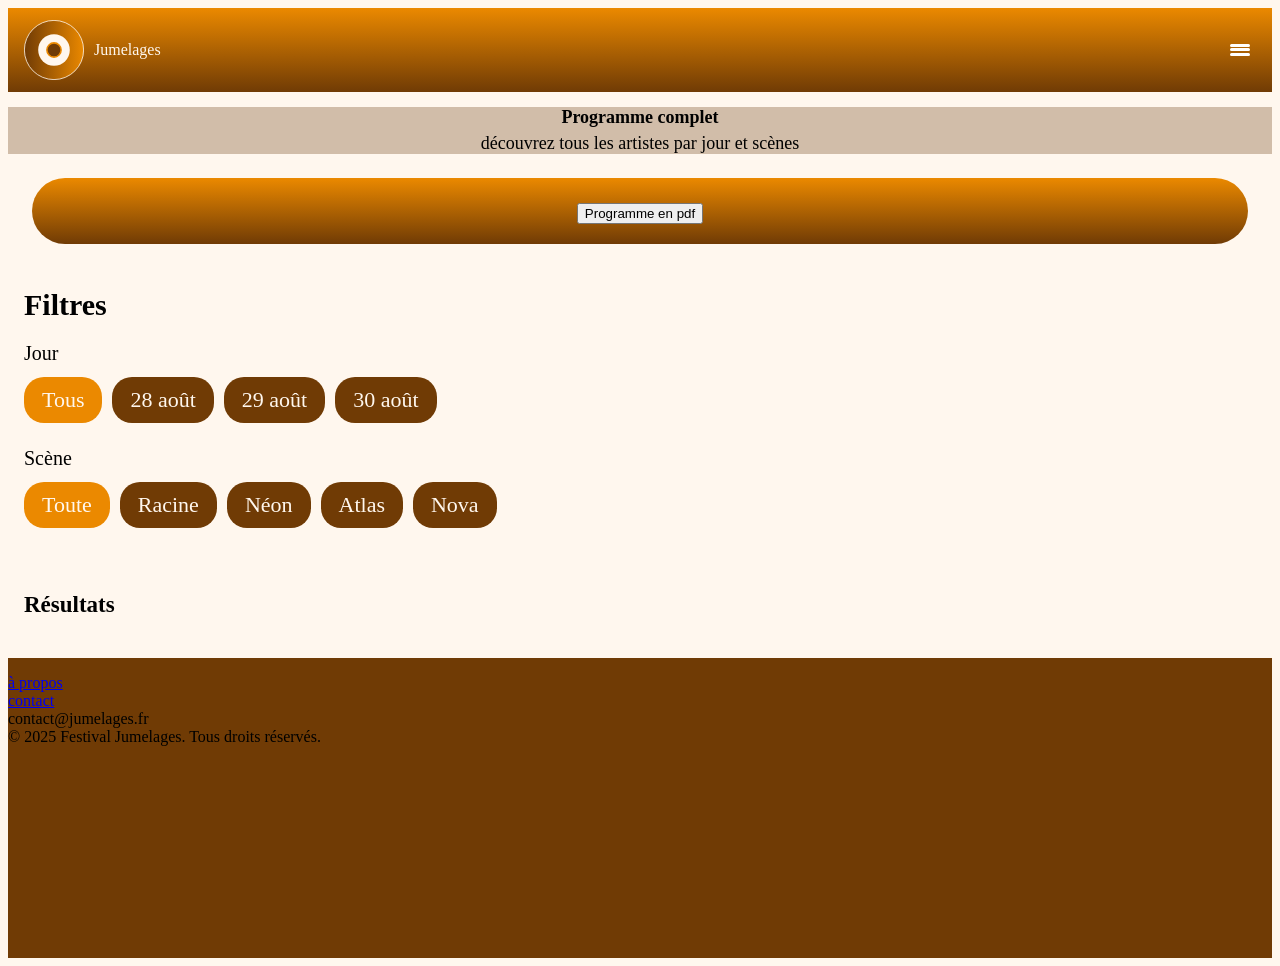
<file: programme.html>
<!DOCTYPE html>
<html lang="fr">

<head>
    <meta charset="UTF-8">
    <meta name="viewport" content="width=device-width, initial-scale=1.0">
    <title>Jumelages</title>
    <!-- Feuille de styles -->
    <link rel="stylesheet" href="/src/css/style.css">
    <!-- Favicons -->
    <link rel="icon" type="image/png" href="/assets/favicon/favicon-96x96.png" sizes="96x96">
    <link rel="icon" type="image/svg+xml" href="/assets/favicon/favicon.svg">
    <link rel="shortcut icon" href="/assets/favicon/favicon.ico">
    <link rel="apple-touch-icon" sizes="180x180" href="/assets/favicon/apple-touch-icon.png">
    <link rel="manifest" href="/assets/favicon/site.webmanifest">
    <meta name="apple-mobile-web-app-title" content="Jumelages">
</head>

<body>
    <!-- Header -->
    <header class="header">
        <a class="header__link" href="/">
            <img class="header__logo" src="/assets/Icone/Logo.svg" alt="Logo Jumelages">
            <p class="header__logo-text">Jumelages</p>
        </a>
        <button class="menu-toggle" id="menuOpen" type="button" aria-controls="mainMenu" aria-expanded="false">
            <span></span>
            Menu
        </button>
    </header>

    <!-- Menu  -->
    <nav id="mainMenu" class="menu" aria-hidden="true">
        <div class="menu__bar">
            <div class="menu__brand">
                <img src="/assets/Icone/Logo.svg" alt="Logo Jumelages" class="menu__logo">
                <span class="menu__title">Jumelages</span>
            </div>
            <button class="menu__close" id="menuClose" type="button" aria-label="Fermer le menu">×</button>
        </div>
        <ul class="menu__list">
            <li><a class="menu__item-acceuil" href="/"><span class="menu__icon"><img src="assets/Icone/House.svg"
                            alt=""></span><span class="menu__text">Accueil</span></a></li>
            <li><a class="menu__item" href="/le_festival.html"><span class="menu__icon"></span><span
                        class="menu__text">Le
                        Festival</span></a></li>
            <li><a class="menu__item" href="/programme.html"><span class="menu__icon"><img
                            src="assets/Icone/calepin.svg" alt=""></span><span class="menu__text">Programme</span></a>
            </li>
            <li><a class="menu__item" href="/artistes.html"><span class="menu__icon"><img
                            src="assets/Icone/note-de-musique.svg" alt=""></span><span
                        class="menu__text">Artistes</span></a></li>
            <li><a class="menu__item" href="/scenes.html"><span class="menu__icon"><img src="assets/Icone/Position.svg"
                            alt=""></span><span class="menu__text">Scènes</span></a></li>
            <li><a class="menu__item" href="/infos.html"><span class="menu__icon"><img
                            src="assets/Icone/Information.svg" alt=""></span><span class="menu__text">Infos
                        pratiques</span></a></li>
            <li><a class="menu__item" href="/contact.html"><span class="menu__icon"><img
                            src="assets/Icone/Icône-envellope-seule.svg" alt="icone envelloppe"></span><span
                        class="menu__text">Contact</span></a></li>
        </ul>
    </nav>
    </header>
    <!--Contenu principale-->
    <main>
        <!-- Hero-->
        <section class="hero">
            <h1>Programme complet</h1>
            <p>découvrez tous les artistes par jour et scènes</p>
        </section>
        <div class="programme__pdf">
            <button>
                Programme en pdf
            </button>
        </div>
        </div>
        <section class="programme__filters">
            <h2>Filtres</h2>
            <div class="filter-group">
                <p class="filter-label">Jour</p>
                <div class="filter-buttons">
                    <button class="filter-btn filter-btn--active" data-filter-day="all">Tous</button>
                    <button class="filter-btn" data-filter-day="28-aout">28 août</button>
                    <button class="filter-btn" data-filter-day="29-aout">29 août</button>
                    <button class="filter-btn" data-filter-day="30-aout">30 août</button>
                </div>
            </div>
            <div class="filter-group">
                <p class="filter-label">Scène</p>
                <div class="filter-buttons">
                    <button class="filter-btn filter-btn--active" data-filter-stage="all">Toute</button>
                    <button class="filter-btn" data-filter-stage="racine">Racine</button>
                    <button class="filter-btn" data-filter-stage="neon">Néon</button>
                    <button class="filter-btn" data-filter-stage="atlas">Atlas</button>
                    <button class="filter-btn" data-filter-stage="nova">Nova</button>
                </div>
            </div>
        </section>
        <section class="programme__results">
            <h2>Résultats</h2>
            <div id="resultsContainer">
            </div>
        </section>
    </main>

    <!-- Footer -->
    <footer class="footer">
        <p class="footer__text">
            <a href="/le_festival.html">
                à propos
            </a>
            <br />
            <a href="/contact.html">
                contact
            </a>
            <br />
            contact@jumelages.fr
            <br />
            &copy; 2025 Festival Jumelages. Tous droits réservés.
        </p>
    </footer>
</body>

</html>
</file>
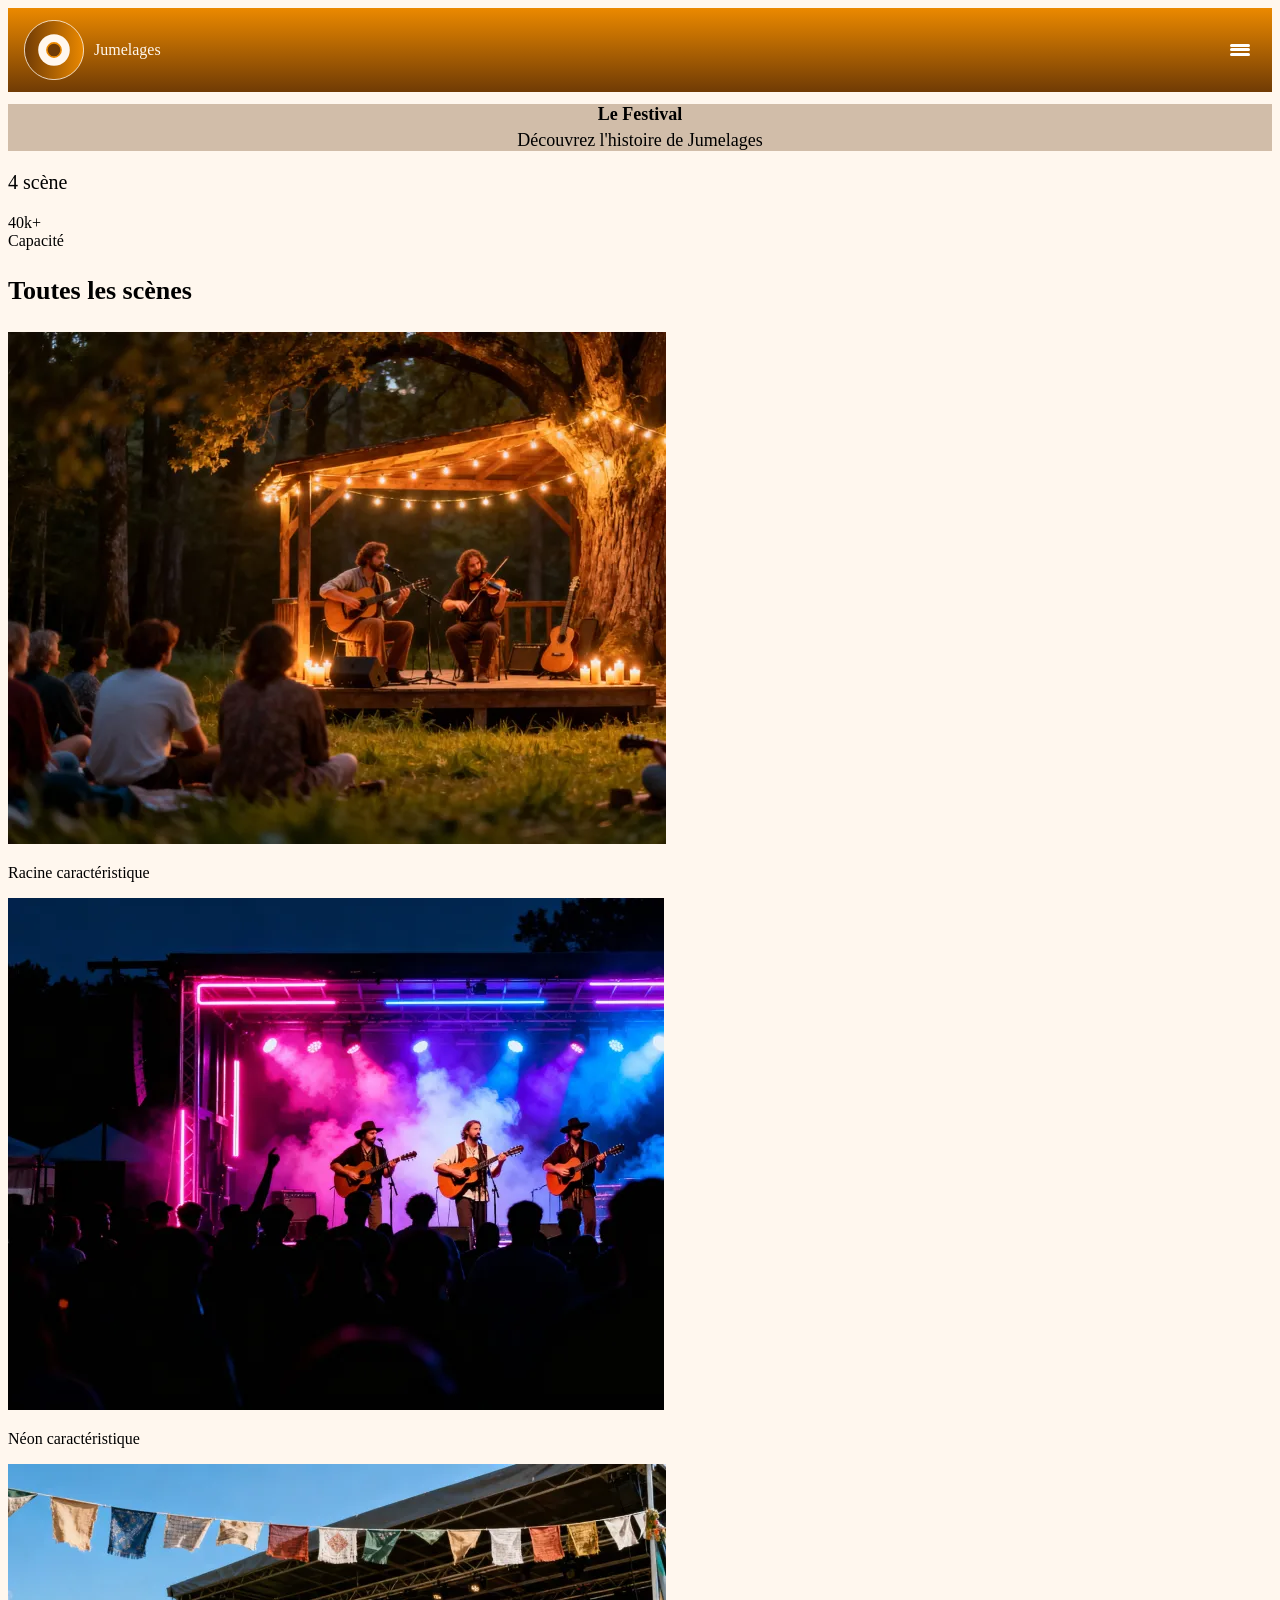
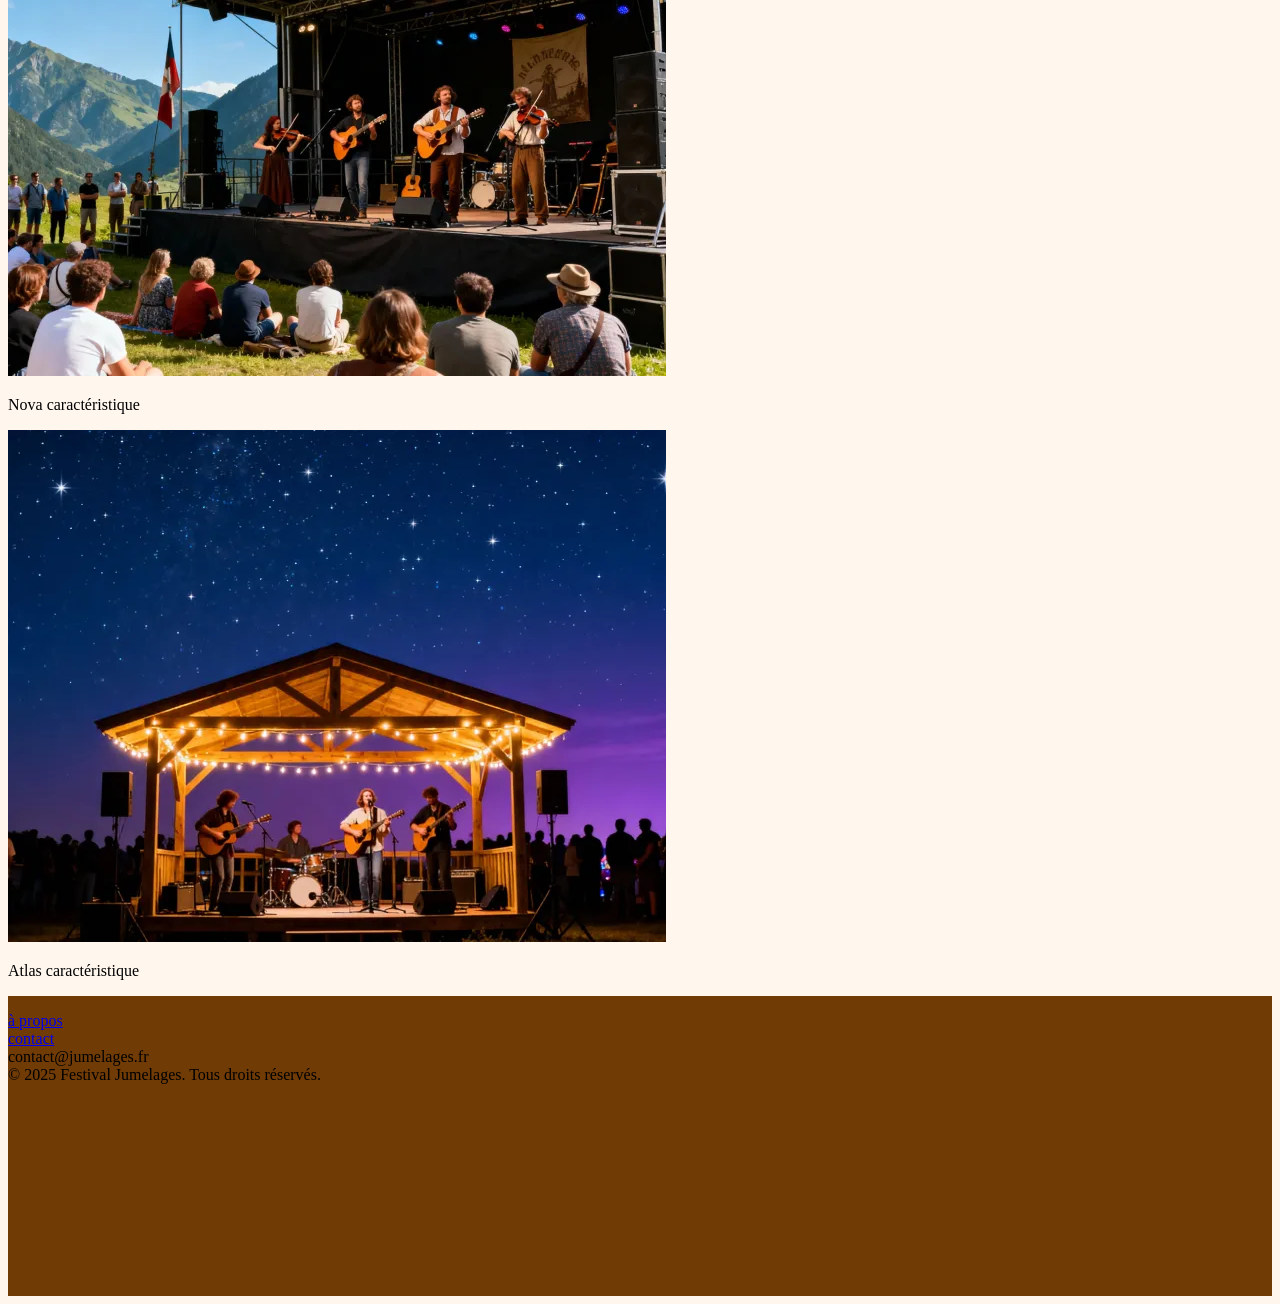
<file: scene.html>
<!DOCTYPE html>
<html lang="fr">

<head>
    <meta charset="UTF-8">
    <meta name="viewport" content="width=device-width, initial-scale=1.0">
    <title>Jumelages</title>
    <!-- Feuille de styles -->
    <link rel="stylesheet" href="/src/css/style.css">
    <!-- Favicons -->
    <link rel="icon" type="image/png" href="/assets/favicon/favicon-96x96.png" sizes="96x96">
    <link rel="icon" type="image/svg+xml" href="/assets/favicon/favicon.svg">
    <link rel="shortcut icon" href="/assets/favicon/favicon.ico">
    <link rel="apple-touch-icon" sizes="180x180" href="/assets/favicon/apple-touch-icon.png">
    <link rel="manifest" href="/assets/favicon/site.webmanifest">
    <meta name="apple-mobile-web-app-title" content="Jumelages">
</head>

<body>
    <!-- Header -->
    <header class="header">
        <a class="header__link" href="/">
            <img class="header__logo" src="/assets/Icone/Logo.svg" alt="Logo Jumelages">
            <p class="header__logo-text">Jumelages</p>
        </a>
        <button class="menu-toggle" id="menuOpen" type="button" aria-controls="mainMenu" aria-expanded="false">
            <span></span>
            Menu
        </button>
    </header>

    <!-- Menu drawer -->
    <nav id="mainMenu" class="menu" aria-hidden="true">
        <div class="menu__bar">
            <div class="menu__brand">
                <img src="/assets/Icone/Logo.svg" alt="Logo Jumelages" class="menu__logo">
                <span class="menu__title">Jumelages</span>
            </div>
            <button class="menu__close" id="menuClose" type="button" aria-label="Fermer le menu">×</button>
        </div>
        <ul class="menu__list">
            <li><a class="menu__item-acceuil" href="/"><span class="menu__icon"><img src="assets/Icone/House.svg"
                            alt=""></span><span class="menu__text">Accueil</span></a></li>
            <li><a class="menu__item" href="/le_festival.html"><span class="menu__icon"></span><span
                        class="menu__text">Le
                        Festival</span></a></li>
            <li><a class="menu__item" href="/programme.html"><span class="menu__icon"><img
                            src="assets/Icone/calepin.svg" alt=""></span><span class="menu__text">Programme</span></a>
            </li>
            <li><a class="menu__item" href="/artiste.html"><span class="menu__icon"><img
                            src="assets/Icone/note-de-musique.svg" alt=""></span><span
                        class="menu__text">Artistes</span></a></li>
            <li><a class="menu__item" href="/scenes.html"><span class="menu__icon"><img src="assets/Icone/Position.svg"
                            alt=""></span><span class="menu__text">Scènes</span></a></li>
            <li><a class="menu__item" href="/info_pratique.html"><span class="menu__icon"><img
                            src="assets/Icone/Information.svg" alt=""></span><span class="menu__text">Infos
                        pratiques</span></a></li>
            <li><a class="menu__item" href="/contact.html"><span class="menu__icon"><img
                            src="assets/Icone/Icône-envellope-seule.svg" alt="icone envelloppe"></span><span
                        class="menu__text">Contact</span></a></li>
        </ul>
    </nav>
    </header>
    <!--Hero-->
    <div class="hero">
        <h1>
            Le Festival
        </h1>
        <p class="sous-titre">
            Découvrez l'histoire de Jumelages
        </p>
    </div>
    <div class="info-scene">
        <p class="texte">
            4 scène
        </p>
        <span class="texte__capacité">
            40k+
            <br />
            Capacité
        </span>
    </div>
    <div class="info-scene__card">
        <h3>
            Toutes les scènes
        </h3>
        <div class="scene__card">
            <a class="scene__card" href="template_scene .html">
                <img src="/assets/Image/scene_racine.webp" alt="photo de la scène Racine">
            </a>
            <p class="h4">
                Racine
                <span class="sous-titre">
                    caractéristique
                </span>
            </p>
        </div>
        <div class="scene__card">
            <img src="/assets/Image/scene_neon.webp" alt="photo de la scène Néon">
            <p class="h4">
                Néon
                <span class="sous-titre">
                    caractéristique
                </span>
            </p>
        </div>
        <div class="scene__card">
            <img src="/assets/Image/scene_nova.webp" alt="photo de la scène Nova">
            <p class="h4">
                Nova
                <span class="sous-titre">
                    caractéristique
                </span>
            </p>
        </div>
        <div class="scene__card">
            <img src="/assets/Image/scene_atlas.webp" alt="photo de la scène Atlas">
            <p class="h4">
                Atlas
                <span class="sous-titre">
                    caractéristique
                </span>
            </p>
        </div>
    </div>
    <!-- Footer -->
    <footer class="footer">
        <p class="footer__text">
            <a href="/le_festival.html">
                à propos
            </a>
            <br />
            <a href="/contact.html">
                contact
            </a>
            <br />
            contact@jumelages.fr
            <br />
            &copy; 2025 Festival Jumelages. Tous droits réservés.
        </p>
    </footer>
</body>

</html>
</file>
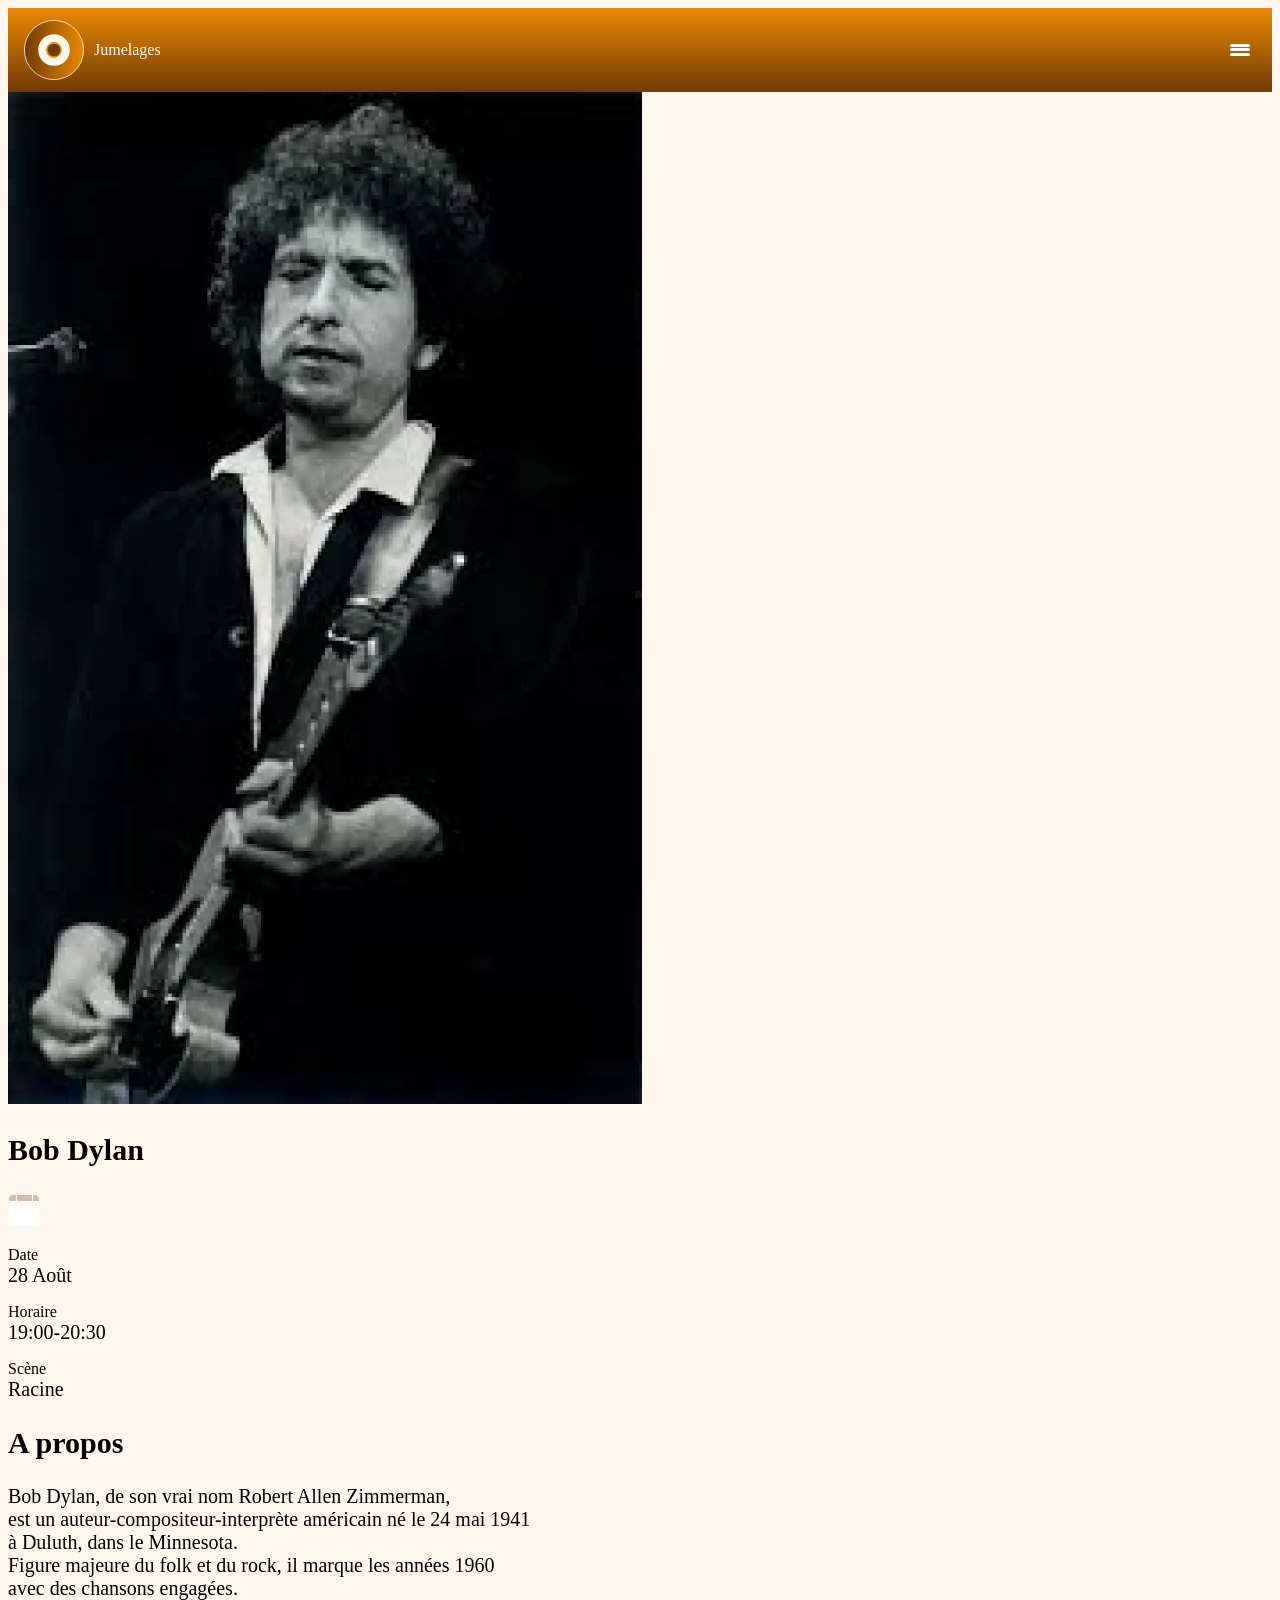
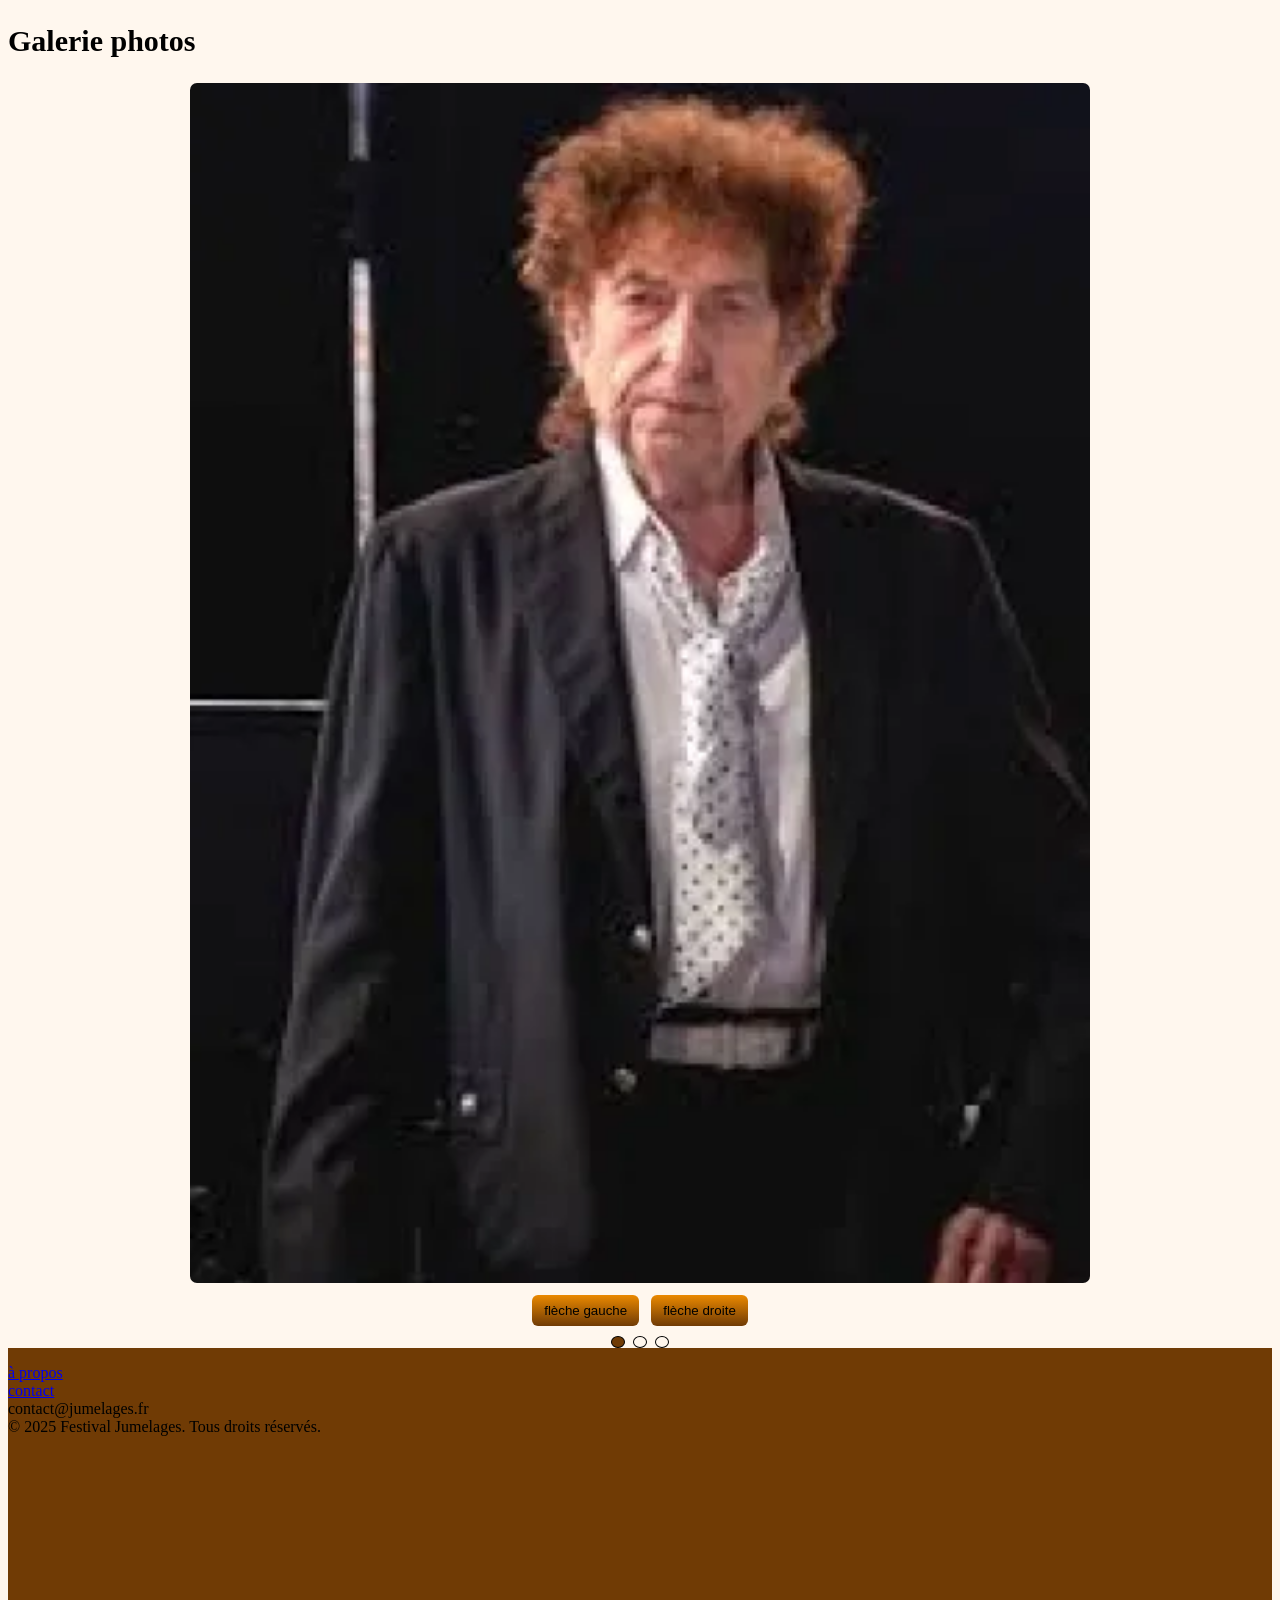
<file: template_artiste.html>
<!DOCTYPE html>
<html lang="fr">

<head>
    <meta charset="UTF-8">
    <meta name="viewport" content="width=device-width, initial-scale=1.0">
    <title>Jumelages</title>
    <!--script-->
    <script src="/src/js/sript.js" defer></script>
    <!-- Feuille de styles -->
    <link rel="stylesheet" href="/src/css/style.css">
    <!-- Favicons -->
    <link rel="icon" type="image/png" href="/assets/favicon/favicon-96x96.png" sizes="96x96">
    <link rel="icon" type="image/svg+xml" href="/assets/favicon/favicon.svg">
    <link rel="shortcut icon" href="/assets/favicon/favicon.ico">
    <link rel="apple-touch-icon" sizes="180x180" href="/assets/favicon/apple-touch-icon.png">
    <link rel="manifest" href="/assets/favicon/site.webmanifest">
    <meta name="apple-mobile-web-app-title" content="Jumelages">
</head>

<body>
    <!-- Header -->
    <header class="header">
        <a class="header__link" href="/">
            <img class="header__logo" src="/assets/Icone/Logo.svg" alt="Logo Jumelages">
            <p class="header__logo-text">Jumelages</p>
        </a>
        <button class="menu-toggle" id="menuOpen" type="button" aria-controls="mainMenu" aria-expanded="false">
            <span></span>
            Menu
        </button>
    </header>

    <!-- Menu drawer -->
    <nav id="mainMenu" class="menu" aria-hidden="true">
        <div class="menu__bar">
            <div class="menu__brand">
                <img src="/assets/Icone/Logo.svg" alt="Logo Jumelages" class="menu__logo">
                <span class="menu__title">Jumelages</span>
            </div>
            <button class="menu__close" id="menuClose" type="button" aria-label="Fermer le menu">×</button>
        </div>
        <ul class="menu__list">
            <li><a class="menu__item-acceuil" href="/"><span class="menu__icon"><img src="assets/Icone/House.svg"
                            alt=""></span><span class="menu__text">Accueil</span></a></li>
            <li><a class="menu__item" href="/le_festival.html"><span class="menu__icon"></span><span
                        class="menu__text">Le
                        Festival</span></a></li>
            <li><a class="menu__item" href="/programme.html"><span class="menu__icon"><img
                            src="assets/Icone/calepin.svg" alt=""></span><span class="menu__text">Programme</span></a>
            </li>
            <li><a class="menu__item" href="/artiste.html"><span class="menu__icon"><img
                            src="assets/Icone/note-de-musique.svg" alt=""></span><span
                        class="menu__text">Artistes</span></a></li>
            <li><a class="menu__item" href="/scenes.html"><span class="menu__icon"><img src="assets/Icone/Position.svg"
                            alt=""></span><span class="menu__text">Scènes</span></a></li>
            <li><a class="menu__item" href="/info_pratique.html"><span class="menu__icon"><img
                            src="assets/Icone/Information.svg" alt=""></span><span class="menu__text">Infos
                        pratiques</span></a></li>
            <li><a class="menu__item" href="/contact.html"><span class="menu__icon"><img
                            src="assets/Icone/Icône-envellope-seule.svg" alt="icone envelloppe"></span><span
                        class="menu__text">Contact</span></a></li>
        </ul>
    </nav>
    </header>
    <main>
        <!--hero-->
        <div class="hero__template-artiste">
            <img src="/assets/Image/bob_dylan_hero.webp" alt="photos de l'artiste Bob Dylan">
        </div>

        <div class="h2">
            <h2>
                Bob Dylan
            </h2>
        </div>
        <div class="artiste__info">
            <div class="artiste__date">
                <img src="/assets/Icone/calepin.svg" alt="pictogramme d'un calepin">
                <p class="sous-titre">
                    Date
                    <br />
                    <span class="texte">
                        28 Août
                    </span>
                </p>
            </div>
            <div class="artiste__horaire">
                <p class="sous-titre">
                    Horaire
                    <br />
                    <span class="texte">
                        19:00-20:30
                    </span>
                </p>
            </div>
            <div class="artiste__scene">
                <p class="sous-titre">
                    Scène
                    <br />
                    <span class="texte">
                        Racine
                    </span>
                </p>
            </div>
        </div>
        <div class="h2">
            <h2>
                A propos
            </h2>
        </div>
        <div class="artiste__biographie">
            <p class="texte">
                Bob Dylan, de son vrai nom Robert Allen Zimmerman,
                <br />
                est un auteur-compositeur-interprète américain né le 24 mai 1941
                <br />
                à Duluth, dans le Minnesota.
                <br />
                Figure majeure du folk et du rock, il marque les années 1960
                <br />
                avec des chansons engagées.
            </p>
        </div>
        <div class="h2">
            <h2>
                Galerie photos
            </h2>
        </div>
        <div class="container">
            <div class="carousel">
                <div class="carousel__inner">
                    <div class="slide">
                        <img src="/assets/Image/galerie_bob_dylan_1.webp" alt="photos artiste bob Dylan">
                    </div>
                    <div class="slide">
                        <img src="/assets/Image/galerie_bob_dylan_2.webp" alt="photos artiste bob Dylan">
                    </div>
                    <div class="slide">
                        <img src="/assets/Image/galerie_bob_dylan_3.webp" alt="photos artiste bob Dylan">
                    </div>
                </div>
                <div class="carousel__controls">
                    <button id="prec" type="button" aria-label="Photo précédente">flèche gauche</button>
                    <button id="next" type="button" aria-label="Photo suivante">flèche droite</button>
                </div>
                <div class="carousel__dots"></div>
            </div>
        </div>
    </main>
    <!-- Footer -->
    <footer class="footer">
        <p class="footer__text">
            <a href="/le_festival.html">
                à propos
            </a>
            <br />
            <a href="/contact.html">
                contact
            </a>
            <br />
            contact@jumelages.fr
            <br />
            &copy; 2025 Festival Jumelages. Tous droits réservés.
        </p>
    </footer>


</body>

</html>
</file>
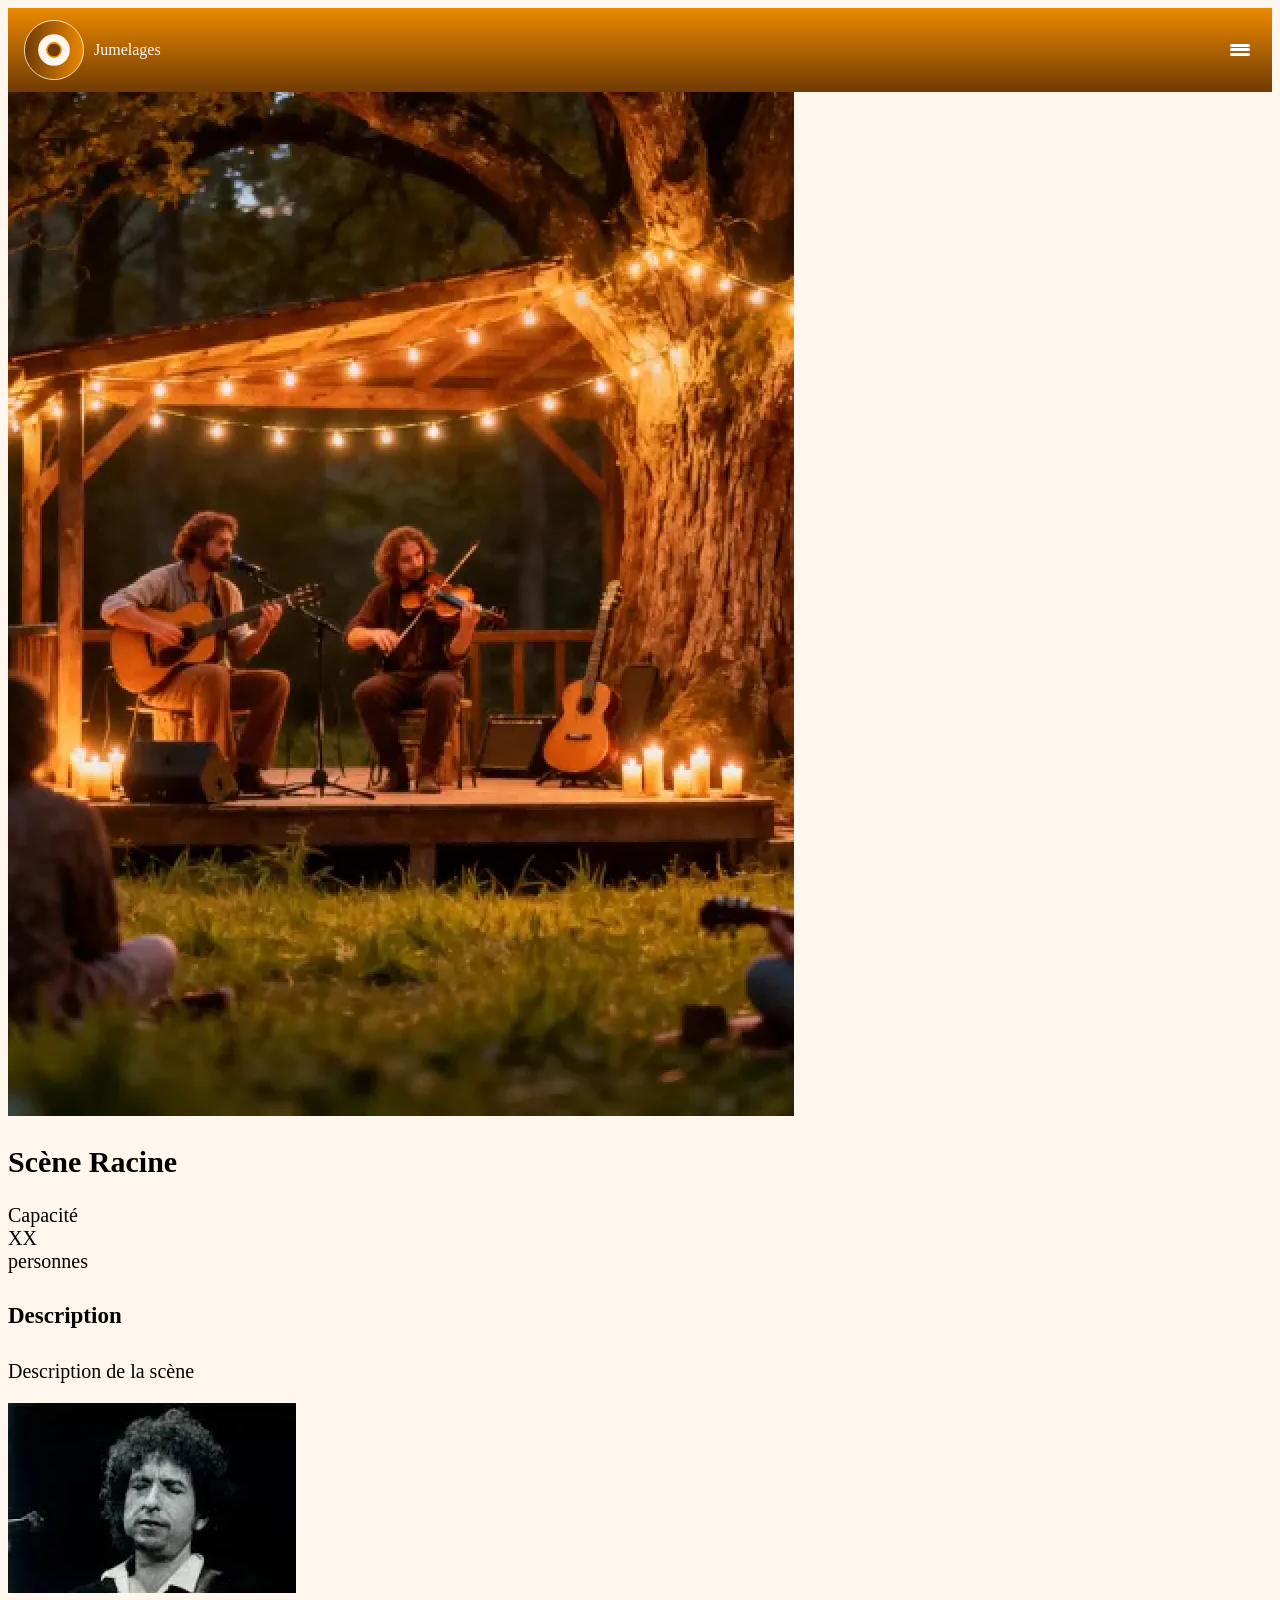
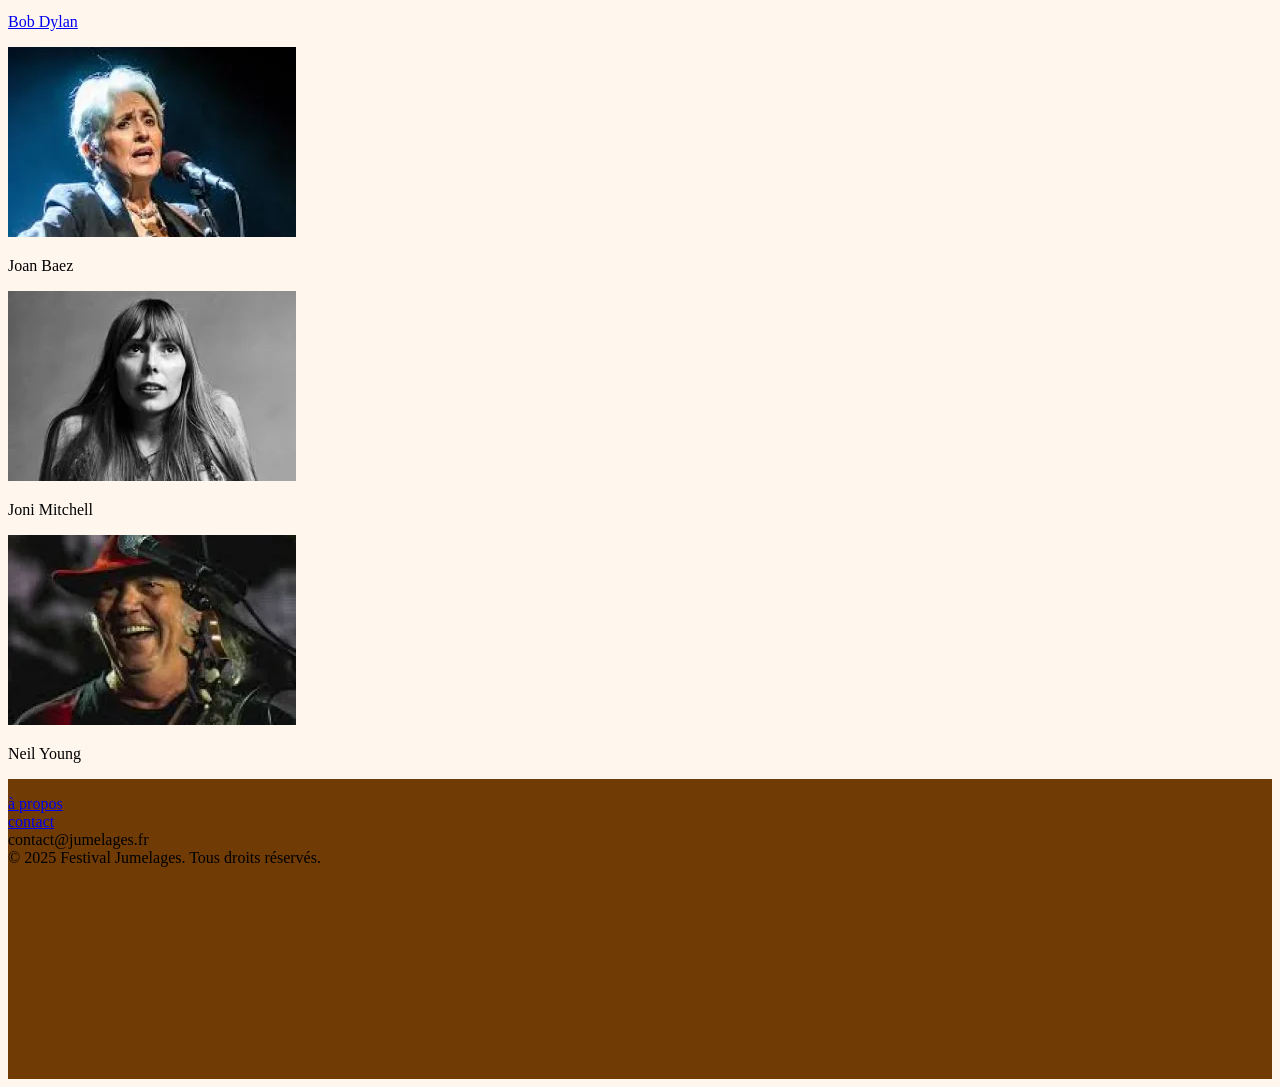
<file: template_scene.html>
<!DOCTYPE html>
<html lang="fr">

<head>
    <meta charset="UTF-8">
    <meta name="viewport" content="width=device-width, initial-scale=1.0">
    <title>Jumelages</title>
    <!-- Feuille de styles -->
    <link rel="stylesheet" href="/src/css/style.css">
    <!-- Favicons -->
    <link rel="icon" type="image/png" href="/assets/favicon/favicon-96x96.png" sizes="96x96">
    <link rel="icon" type="image/svg+xml" href="/assets/favicon/favicon.svg">
    <link rel="shortcut icon" href="/assets/favicon/favicon.ico">
    <link rel="apple-touch-icon" sizes="180x180" href="/assets/favicon/apple-touch-icon.png">
    <link rel="manifest" href="/assets/favicon/site.webmanifest">
    <meta name="apple-mobile-web-app-title" content="Jumelages">
    <title>Jumelages</title>
</head>

<body>
    <!-- Header -->
    <header class="header">
        <a class="header__link" href="/">
            <img class="header__logo" src="/assets/Icone/Logo.svg" alt="Logo Jumelages">
            <p class="header__logo-text">Jumelages</p>
        </a>
        <button class="menu-toggle" id="menuOpen" type="button" aria-controls="mainMenu" aria-expanded="false">
            <span></span>
            Menu
        </button>
    </header>

    <!-- Menu drawer -->
    <nav id="mainMenu" class="menu" aria-hidden="true">
        <div class="menu__bar">
            <div class="menu__brand">
                <img src="/assets/Icone/Logo.svg" alt="Logo Jumelages" class="menu__logo">
                <span class="menu__title">Jumelages</span>
            </div>
            <button class="menu__close" id="menuClose" type="button" aria-label="Fermer le menu">×</button>
        </div>
        <ul class="menu__list">
            <li><a class="menu__item-acceuil" href="/"><span class="menu__icon"><img src="assets/Icone/House.svg"
                            alt=""></span><span class="menu__text">Accueil</span></a></li>
            <li><a class="menu__item" href="/le_festival.html"><span class="menu__icon"></span><span
                        class="menu__text">Le
                        Festival</span></a></li>
            <li><a class="menu__item" href="/programme.html"><span class="menu__icon"><img
                            src="assets/Icone/calepin.svg" alt=""></span><span class="menu__text">Programme</span></a>
            </li>
            <li><a class="menu__item" href="/artiste.html"><span class="menu__icon"><img
                            src="assets/Icone/note-de-musique.svg" alt=""></span><span
                        class="menu__text">Artistes</span></a></li>
            <li><a class="menu__item" href="/scenes.html"><span class="menu__icon"><img src="assets/Icone/Position.svg"
                            alt=""></span><span class="menu__text">Scènes</span></a></li>
            <li><a class="menu__item" href="/info_pratique.html"><span class="menu__icon"><img
                            src="assets/Icone/Information.svg" alt=""></span><span class="menu__text">Infos
                        pratiques</span></a></li>
            <li><a class="menu__item" href="/contact.html"><span class="menu__icon"><img
                            src="assets/Icone/Icône-envellope-seule.svg" alt="icone envelloppe"></span><span
                        class="menu__text">Contact</span></a></li>
        </ul>
    </nav>
    </header>

    <main>
        <!--Hero-->
        <div class="hero__template-scene">
            <img src="/assets/Image/scene_racine_hero.webp" alt="photos de l'artiste Bob Dylan">
        </div>
        <h2>
            Scène Racine
        </h2>
        <div class="Capacité__scene">
            <p class="texte">
                Capacité
                <br />
                XX
                <br />
                personnes
            </p>
        </div>
        <h4>
            Description
        </h4>
        <div class="description__scene">
            <p class="texte">
                Description de la scène
            </p>
        </div>
        <div class="artiste_card">
            <a href="/template_artiste.html">
                <img src="/assets/Image/bob_dylan_picture.webp" alt="Photos de l'artiste Bob Dylan" loading="lazy">
                <p class="texte__artiste">
                    Bob Dylan
                </p>
            </a>
            <a>
                <img src="/assets/Image/joan_baez_picture.webp" alt="Photos de l'artiste Joan Baez" loading="lazy">
                <p class="texte__artiste">
                    Joan Baez
                </p>
            </a>
            <a>
                <img src="/assets/Image/joni_mitchell_picture.webp" alt="Photos de l'artiste Joni Mitchell"
                    loading="lazy">
                <p class="texte__artiste">
                    Joni Mitchell
                </p>
            </a>
            <a>
                <img src="/assets/Image/neil_young_picture.webp" alt="Photos de l'artiste Neil Young" loading="lazy">
                <p class="texte__artiste">
                    Neil Young
                </p>
            </a>
        </div>
    </main>
    <!-- Footer -->
    <footer class="footer">
        <p class="footer__text">
            <a href="/le_festival.html">
                à propos
            </a>
            <br />
            <a href="/contact.html">
                contact
            </a>
            <br />
            contact@jumelages.fr
            <br />
            &copy; 2025 Festival Jumelages. Tous droits réservés.
        </p>
    </footer>
</body>

</html>
</file>
<file: src/css/style.css>
/*utils*/
@import "utils/variables.css";

/*base*/
@import "base/main.css";

/*layout*/
@import "layout/header.css";
@import "layout/footer.css";

/*components*/
@import "components/menu.css";
</file>
